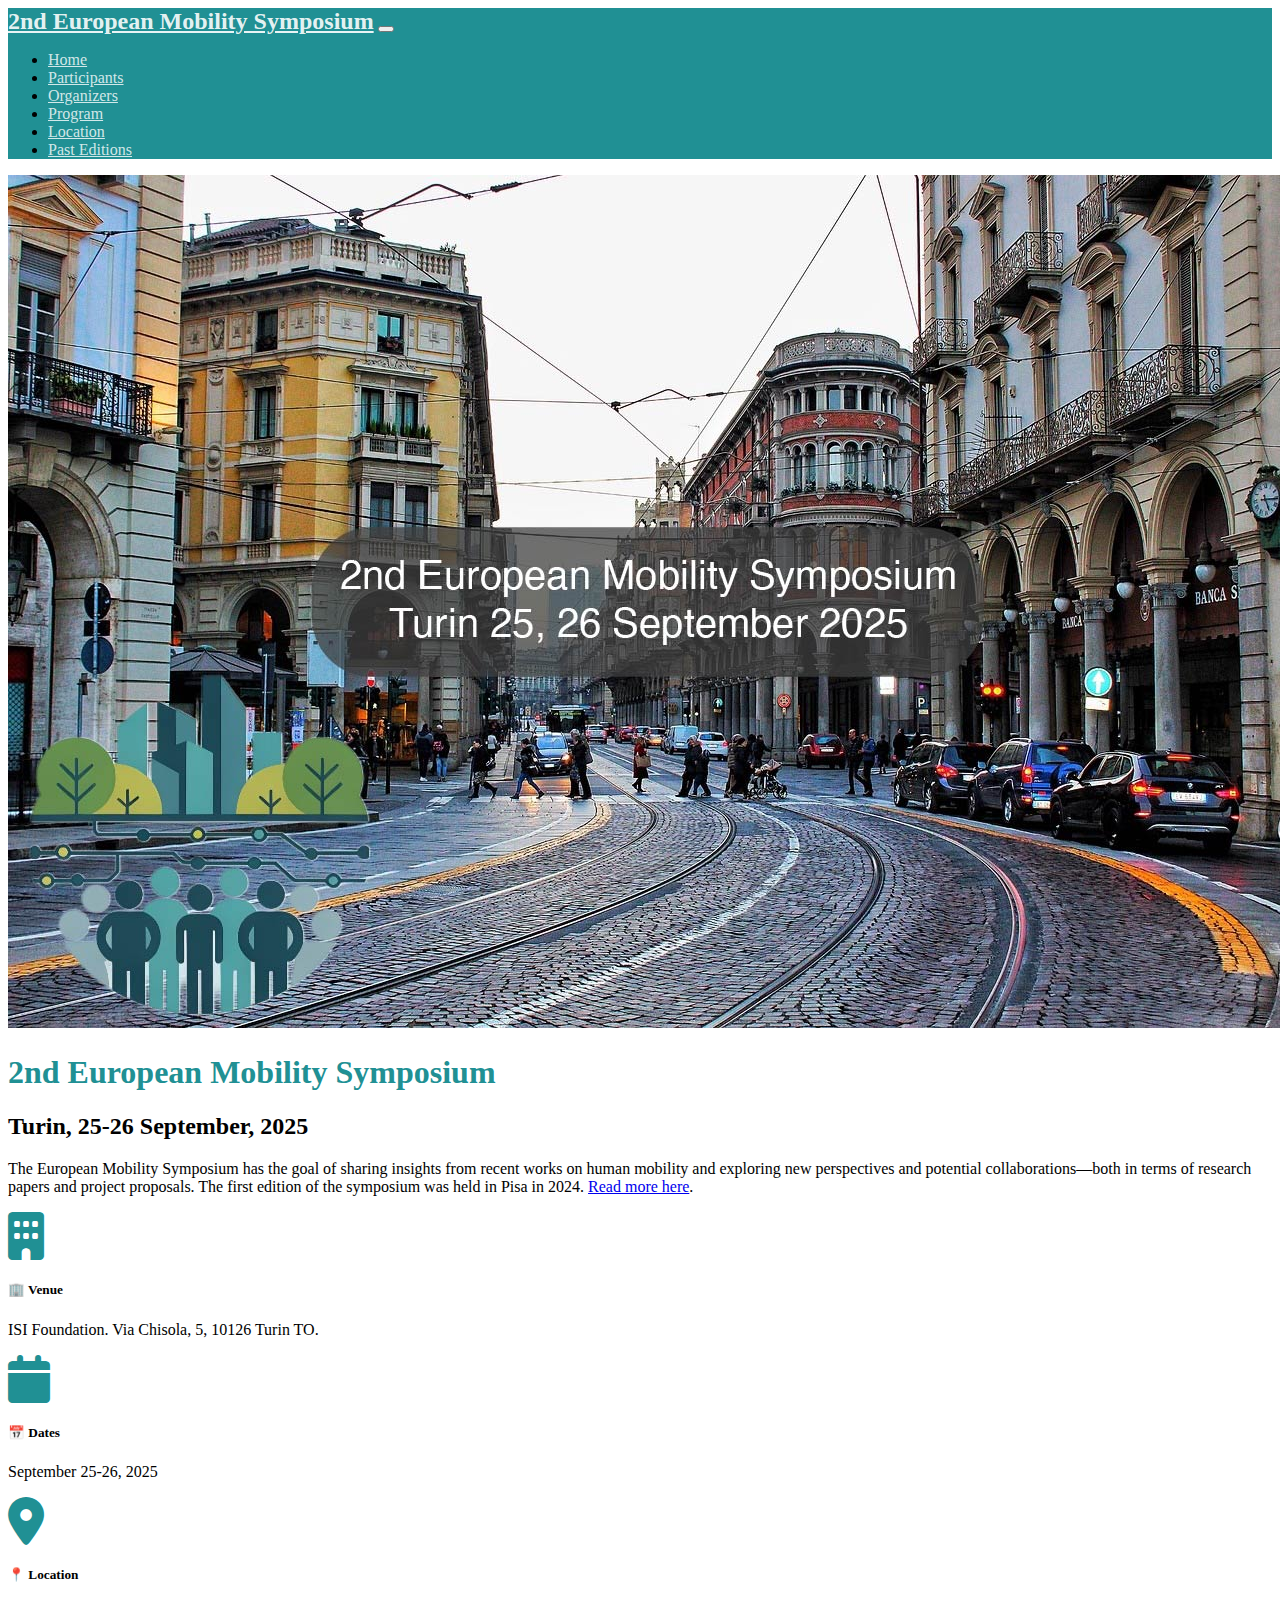
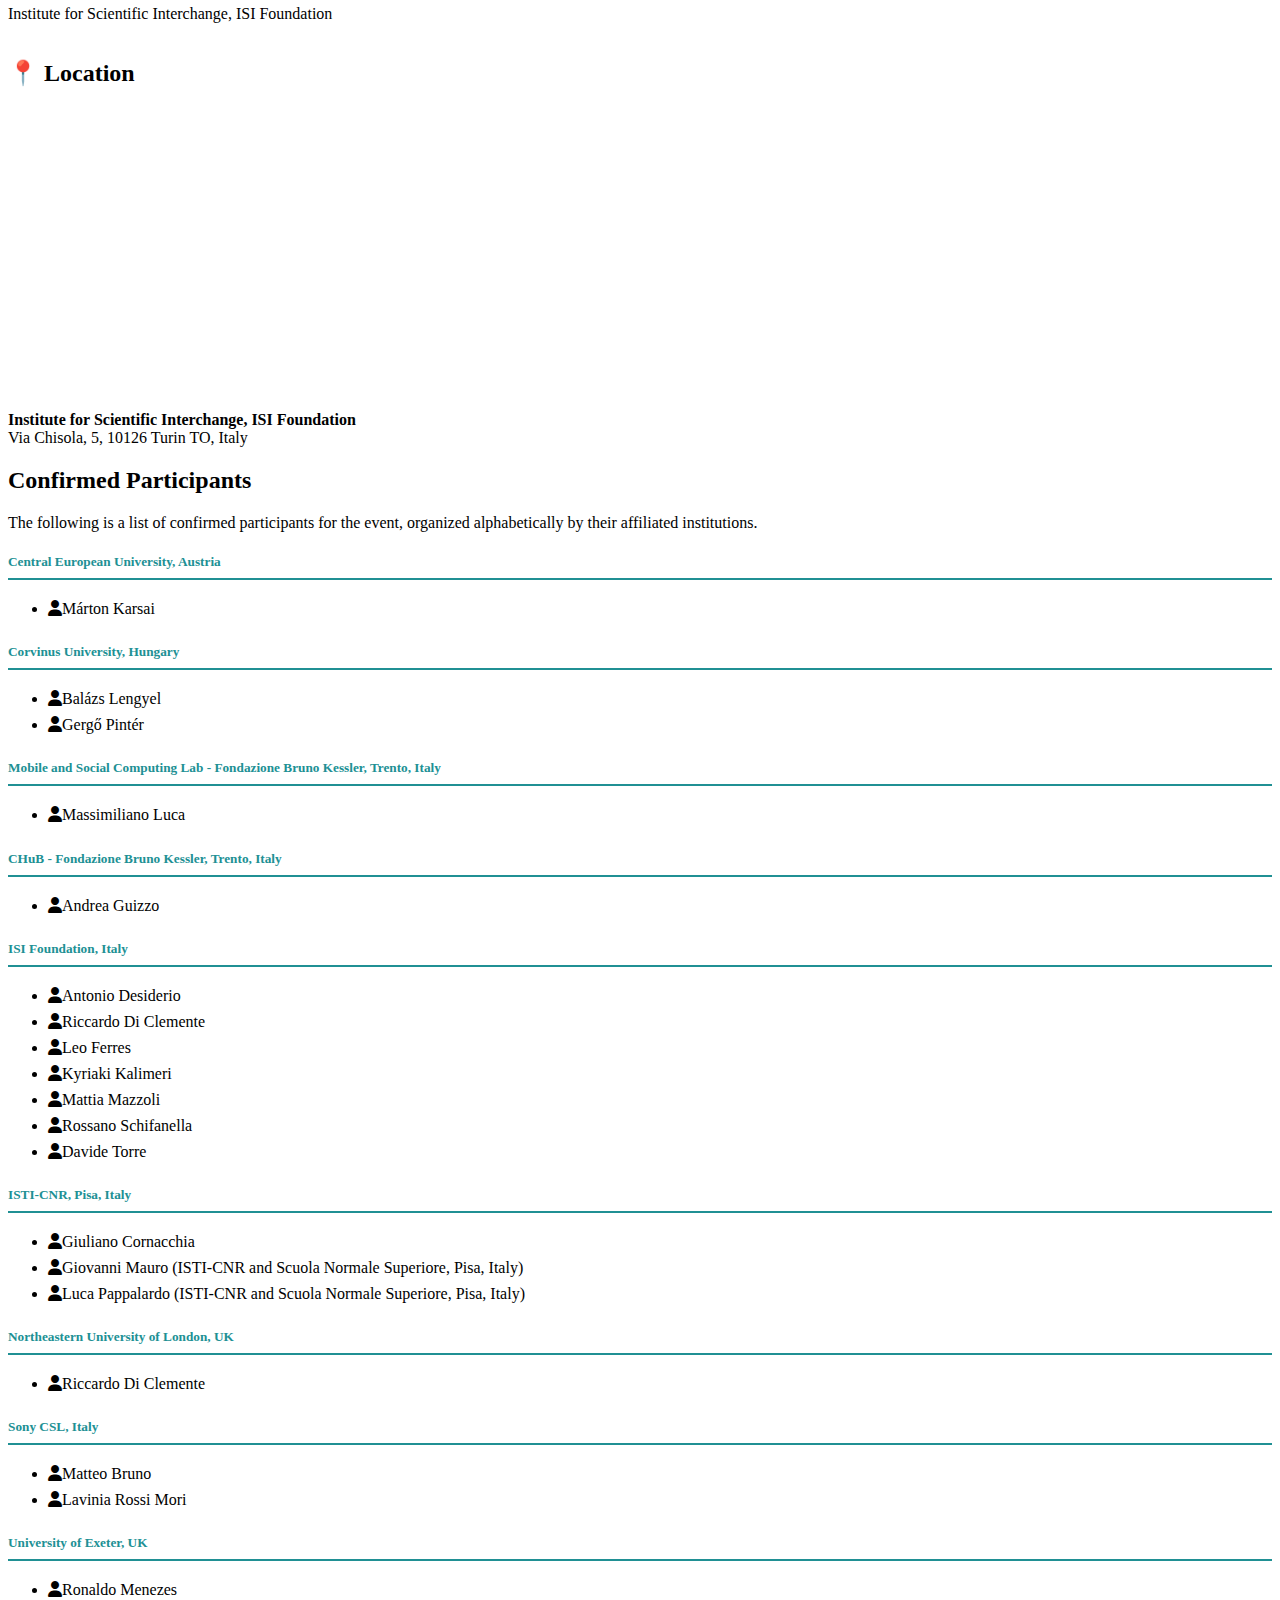
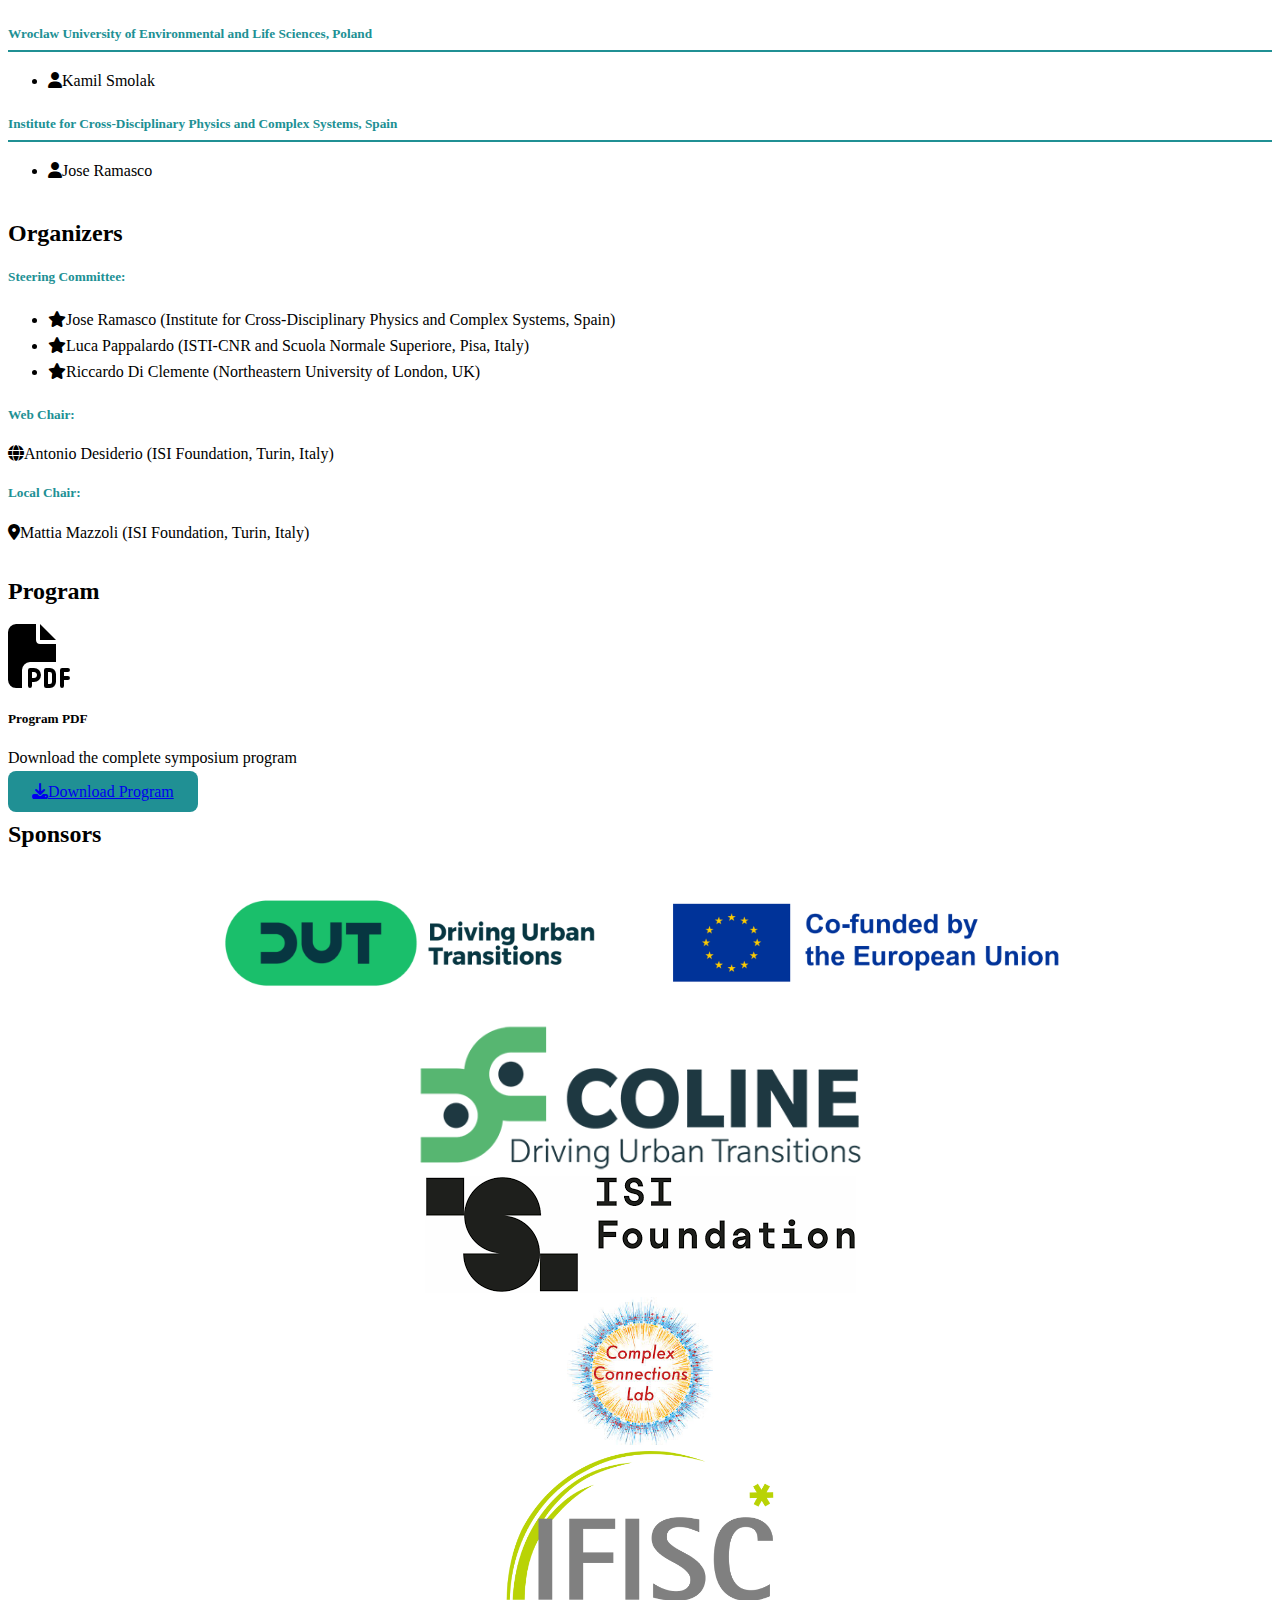
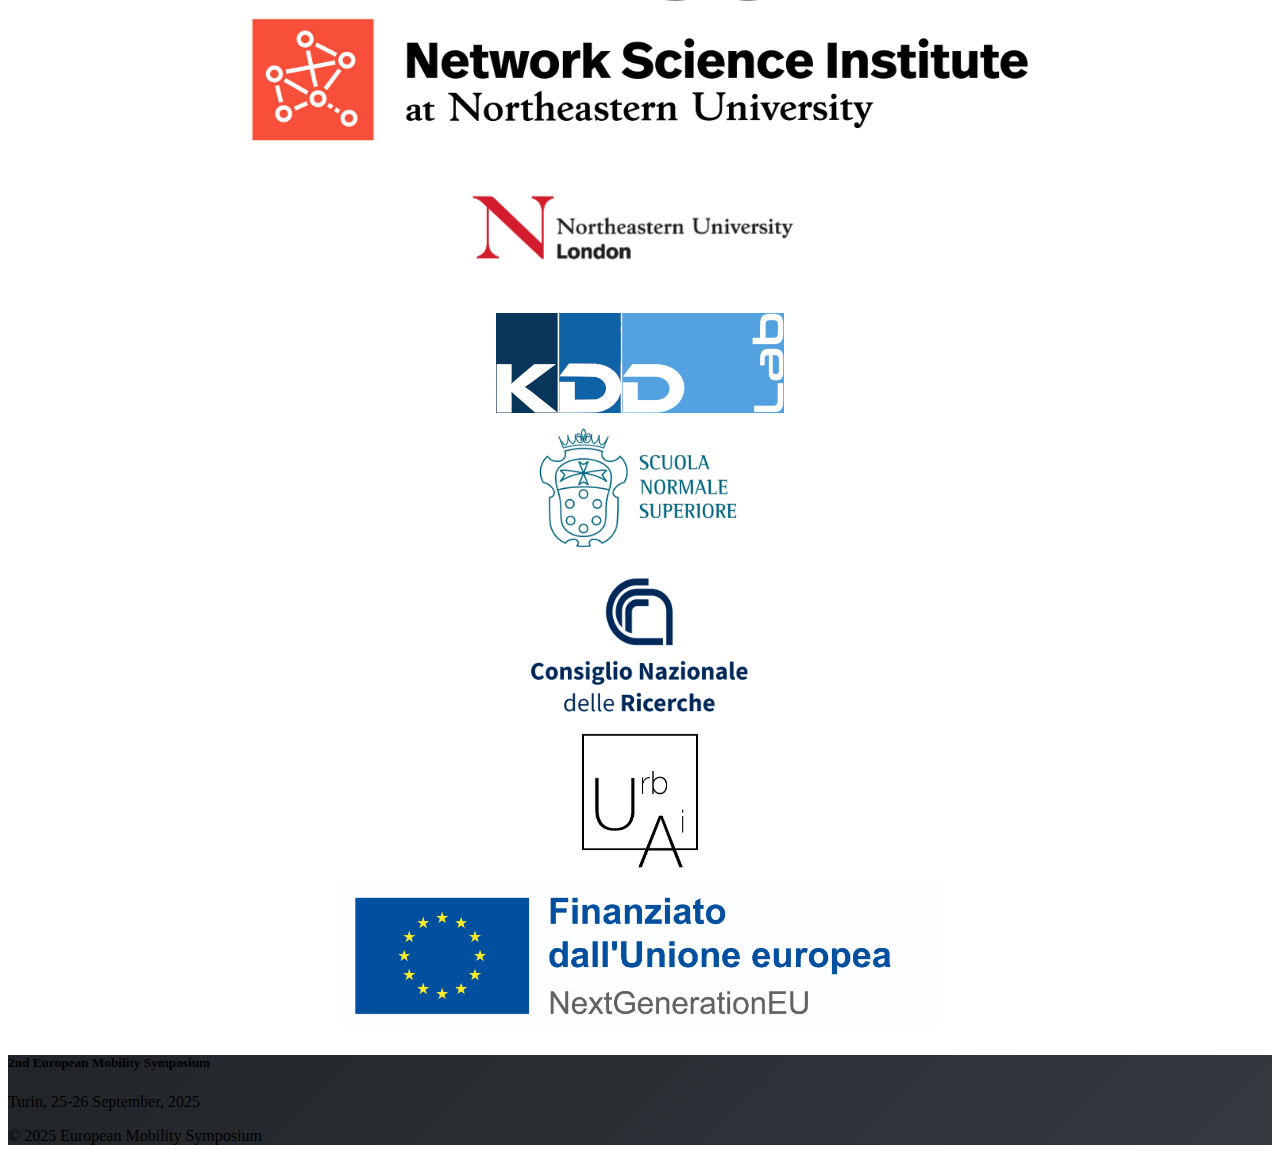
<file: index.html>
<!DOCTYPE html>
<html lang="en">
<head>
    <meta charset="UTF-8">
    <meta name="viewport" content="width=device-width, initial-scale=1.0">
    <title>European Mobility Symposium</title>
    <meta name="description" content="The European Mobility Symposium has the goal of sharing insights from recent works on human mobility and exploring new perspectives and potential collaborations—both in terms of research papers and project proposals.">

    <!-- Bootstrap CSS from CDN -->
    <link href="https://cdn.jsdelivr.net/npm/bootstrap@5.3.0/dist/css/bootstrap.min.css" rel="stylesheet" 
          integrity="sha384-9ndCyUaIbzAi2FUVXJi0CjmCapSmO7SnpJef0486qhLnuZ2cdeRhO02iuK6FUUVM" crossorigin="anonymous">

    <!-- Custom CSS -->
    <link href="assets/css/style.css" rel="stylesheet">

    <!-- Font Awesome for icons -->
    <link rel="stylesheet" href="https://cdnjs.cloudflare.com/ajax/libs/font-awesome/6.4.0/css/all.min.css">
</head>
<body>
    <!-- Navigation -->
    <nav class="navbar navbar-expand-lg navbar-dark bg-primary sticky-top">
        <div class="container">
            <a class="navbar-brand fw-bold" href="#welcome">2nd European Mobility Symposium</a>
            <button class="navbar-toggler" type="button" data-bs-toggle="collapse" data-bs-target="#navbarNav">
                <span class="navbar-toggler-icon"></span>
            </button>
            <div class="collapse navbar-collapse" id="navbarNav">
                <ul class="navbar-nav ms-auto">
                    <li class="nav-item">
                        <a class="nav-link" href="#welcome">Home</a>
                    </li>
                    <li class="nav-item">
                        <a class="nav-link" href="#participants">Participants</a>
                    </li>
                    <li class="nav-item">
                        <a class="nav-link" href="#organizers">Organizers</a>
                    </li>
                    <li class="nav-item">
                        <a class="nav-link" href="#program">Program</a>
                    </li>
                    <li class="nav-item">
                        <a class="nav-link" href="#location">Location</a>
                    </li>
                    <li class="nav-item">
                        <a class="nav-link" 
                        href="https://europeanmobilitysociety.github.io/symposium/past_edition/index.html"
                        target="_blank" 
                        rel="noopener">
                        Past Editions
                        </a>
                    </li>
                </ul>
            </div>
        </div>
    </nav>
    <header class="mb-5">
        <img src="assets/images/torino.jpg" class="img-fluid w-100" alt="Conference banner">
    </header>
    <!-- Hero Section -->
    <section id="welcome" class="bg-light py-5">
        <div class="container">
            <div class="row">
                <div class="col-lg-8 mx-auto text-center">
                    <h1 class="display-4 fw-bold text-primary mb-3">2nd European Mobility Symposium</h1>
                    <h2 class="h4 text-secondary mb-4">Turin, 25-26 September, 2025</h2>
                    <p class="lead">The European Mobility Symposium has the goal of sharing insights from recent works on human mobility and exploring new perspectives and potential collaborations—both in terms of research papers and project proposals. The first edition of the symposium was held in Pisa in 2024. <a href="https://europeanmobilitysociety.github.io/symposium/past_edition/index.html" target="_blank">Read more here</a>.</p>
                </div>
            </div>
        </div>
    </section>

    <!-- Event Details -->
    <section class="py-5">
        <div class="container">
            <div class="row g-4">
                <div class="col-md-4">
                    <div class="card h-100 border-0 shadow-sm">
                        <div class="card-body text-center">
                            <i class="fas fa-building fa-3x text-primary mb-3"></i>
                            <h5 class="fw-bold">🏢 Venue</h5>
                            <p class="card-text">ISI Foundation. Via Chisola, 5, 10126 Turin TO.</p>
                        </div>
                    </div>
                </div>
                <div class="col-md-4">
                    <div class="card h-100 border-0 shadow-sm">
                        <div class="card-body text-center">
                            <i class="fas fa-calendar fa-3x text-primary mb-3"></i>
                            <h5 class="fw-bold">📅 Dates</h5>
                            <p class="card-text">September 25-26, 2025</p>
                        </div>
                    </div>
                </div>
                <div class="col-md-4">
                    <div class="card h-100 border-0 shadow-sm">
                        <div class="card-body text-center">
                            <i class="fas fa-map-marker-alt fa-3x text-primary mb-3"></i>
                            <h5 class="fw-bold">📍 Location</h5>
                            <p class="card-text">Institute for Scientific Interchange, ISI Foundation</p>
                        </div>
                    </div>
                </div>
            </div>
        </div>
    </section>

    <!-- Location Map -->
    <section id="location" class="py-5 bg-light">
        <div class="container">
            <div class="row">
                <div class="col-lg-8 mx-auto">
                    <h2 class="text-center mb-4">📍 Location</h2>
                    <div class="card">
                        <div class="card-body">
                            <div class="embed-responsive embed-responsive-16by9">
                                <iframe 
                                    src="https://www.google.com/maps/embed?pb=!1m18!1m12!1m3!1d5592.000896215472!2d7.6662397!3d45.0407905!2m3!1f0!2f0!3f0!3m2!1i1024!2i768!4f13.1!3m3!1m2!1s0x478812b5679d1425%3A0x14b56e0f778dac51!2sVia%20Chisola%2C%205%2C%2010126%20Torino%20TO!5e0!3m2!1sit!2sit!4vXXXXXXXXXX"
                                    width="100%" 
                                    height="300" 
                                    style="border:0;" 
                                    allowfullscreen="" 
                                    loading="lazy">
                                </iframe>
                            </div>
                            <div class="mt-3">
                                <strong>Institute for Scientific Interchange, ISI Foundation</strong><br>
                                Via Chisola, 5, 10126 Turin TO, Italy
                            </div>
                        </div>
                    </div>
                </div>
            </div>
        </div>
    </section>

    <!-- Confirmed Participants -->
    <section id="participants" class="py-5">
        <div class="container">
            <h2 class="text-center mb-5">Confirmed Participants</h2>
            <p class="text-center text-muted mb-4">
                The following is a list of confirmed participants for the event, organized alphabetically by their affiliated institutions.
            </p>
            <div class="row">
                
                <div class="col-lg-6 mb-4">
                    <div class="card h-100">
                        <div class="card-body">
                            <h5 class="card-title text-primary fw-bold">Central European University, Austria</h5>
                            <ul class="list-unstyled">
                                
                                <li class="mb-1">
                                    <i class="fas fa-user text-secondary me-2"></i>Márton Karsai
                                </li>
                                
                            </ul>
                        </div>
                    </div>
                </div>
                
                <div class="col-lg-6 mb-4">
                    <div class="card h-100">
                        <div class="card-body">
                            <h5 class="card-title text-primary fw-bold">Corvinus University, Hungary</h5>
                            <ul class="list-unstyled">
                                
                                <li class="mb-1">
                                    <i class="fas fa-user text-secondary me-2"></i>Balázs Lengyel
                                </li>
                                
                                <li class="mb-1">
                                    <i class="fas fa-user text-secondary me-2"></i>Gergő Pintér
                                </li>
                                
                            </ul>
                        </div>
                    </div>
                </div>
                
                <div class="col-lg-6 mb-4">
                    <div class="card h-100">
                        <div class="card-body">
                            <h5 class="card-title text-primary fw-bold">Mobile and Social Computing Lab - Fondazione Bruno Kessler, Trento, Italy</h5>
                            <ul class="list-unstyled">
                                
                                <li class="mb-1">
                                    <i class="fas fa-user text-secondary me-2"></i>Massimiliano Luca
                                </li>
                                
                            </ul>
                        </div>
                    </div>
                </div>
                
                <div class="col-lg-6 mb-4">
                    <div class="card h-100">
                        <div class="card-body">
                            <h5 class="card-title text-primary fw-bold">CHuB - Fondazione Bruno Kessler, Trento, Italy</h5>
                            <ul class="list-unstyled">
                                
                                <li class="mb-1">
                                    <i class="fas fa-user text-secondary me-2"></i>Andrea Guizzo
                                </li>
                                
                            </ul>
                        </div>
                    </div>
                </div>
                
                <div class="col-lg-6 mb-4">
                    <div class="card h-100">
                        <div class="card-body">
                            <h5 class="card-title text-primary fw-bold">ISI Foundation, Italy</h5>
                            <ul class="list-unstyled">
                                
                                <li class="mb-1">
                                    <i class="fas fa-user text-secondary me-2"></i>Antonio Desiderio
                                </li>
                                
                                <li class="mb-1">
                                    <i class="fas fa-user text-secondary me-2"></i>Riccardo Di Clemente
                                </li>
                                
                                <li class="mb-1">
                                    <i class="fas fa-user text-secondary me-2"></i>Leo Ferres
                                </li>
                                
                                <li class="mb-1">
                                    <i class="fas fa-user text-secondary me-2"></i>Kyriaki Kalimeri
                                </li>
                                
                                <li class="mb-1">
                                    <i class="fas fa-user text-secondary me-2"></i>Mattia Mazzoli
                                </li>
                                
                                <li class="mb-1">
                                    <i class="fas fa-user text-secondary me-2"></i>Rossano Schifanella
                                </li>
                                
                                <li class="mb-1">
                                    <i class="fas fa-user text-secondary me-2"></i>Davide Torre
                                </li>
                                
                            </ul>
                        </div>
                    </div>
                </div>
                
                <div class="col-lg-6 mb-4">
                    <div class="card h-100">
                        <div class="card-body">
                            <h5 class="card-title text-primary fw-bold">ISTI-CNR, Pisa, Italy</h5>
                            <ul class="list-unstyled">
                                
                                <li class="mb-1">
                                    <i class="fas fa-user text-secondary me-2"></i>Giuliano Cornacchia
                                </li>
                                
                                <li class="mb-1">
                                    <i class="fas fa-user text-secondary me-2"></i>Giovanni Mauro (ISTI-CNR and Scuola Normale Superiore, Pisa, Italy)
                                </li>
                                
                                <li class="mb-1">
                                    <i class="fas fa-user text-secondary me-2"></i>Luca Pappalardo (ISTI-CNR and Scuola Normale Superiore, Pisa, Italy)
                                </li>
                                
                            </ul>
                        </div>
                    </div>
                </div>
                
                <div class="col-lg-6 mb-4">
                    <div class="card h-100">
                        <div class="card-body">
                            <h5 class="card-title text-primary fw-bold">Northeastern University of London, UK</h5>
                            <ul class="list-unstyled">
                                
                                <li class="mb-1">
                                    <i class="fas fa-user text-secondary me-2"></i>Riccardo Di Clemente
                                </li>
                                
                            </ul>
                        </div>
                    </div>
                </div>
                
                <div class="col-lg-6 mb-4">
                    <div class="card h-100">
                        <div class="card-body">
                            <h5 class="card-title text-primary fw-bold">Sony CSL, Italy</h5>
                            <ul class="list-unstyled">
                                
                                <li class="mb-1">
                                    <i class="fas fa-user text-secondary me-2"></i>Matteo Bruno
                                </li>
                                
                                <li class="mb-1">
                                    <i class="fas fa-user text-secondary me-2"></i>Lavinia Rossi Mori
                                </li>
                                
                            </ul>
                        </div>
                    </div>
                </div>
                
                <div class="col-lg-6 mb-4">
                    <div class="card h-100">
                        <div class="card-body">
                            <h5 class="card-title text-primary fw-bold">University of Exeter, UK</h5>
                            <ul class="list-unstyled">
                                
                                <li class="mb-1">
                                    <i class="fas fa-user text-secondary me-2"></i>Ronaldo Menezes
                                </li>
                                
                            </ul>
                        </div>
                    </div>
                </div>
                
                <div class="col-lg-6 mb-4">
                    <div class="card h-100">
                        <div class="card-body">
                            <h5 class="card-title text-primary fw-bold">Wroclaw University of Environmental and Life Sciences, Poland</h5>
                            <ul class="list-unstyled">
                                
                                <li class="mb-1">
                                    <i class="fas fa-user text-secondary me-2"></i>Kamil Smolak
                                </li>
                                
                            </ul>
                        </div>
                    </div>
                </div>
                
                <div class="col-lg-6 mb-4">
                    <div class="card h-100">
                        <div class="card-body">
                            <h5 class="card-title text-primary fw-bold">Institute for Cross-Disciplinary Physics and Complex Systems, Spain</h5>
                            <ul class="list-unstyled">
                                
                                <li class="mb-1">
                                    <i class="fas fa-user text-secondary me-2"></i>Jose Ramasco
                                </li>
                                
                            </ul>
                        </div>
                    </div>
                </div>
                
            </div>
        </div>
    </section>

    <!-- Organizers -->
    <section id="organizers" class="py-5 bg-light">
        <div class="container">
            <h2 class="text-center mb-5">Organizers</h2>
            <div class="row">
                <div class="col-lg-8 mx-auto">
                    <div class="card">
                        <div class="card-body">
                            <div class="mb-4">
                                <h5 class="fw-bold text-primary">Steering Committee:</h5>
                                <ul class="list-unstyled">
                                    
                                    <li class="mb-2">
                                        <i class="fas fa-star text-warning me-2"></i>Jose Ramasco (Institute for Cross-Disciplinary Physics and Complex Systems, Spain)
                                    </li>
                                    
                                    <li class="mb-2">
                                        <i class="fas fa-star text-warning me-2"></i>Luca Pappalardo (ISTI-CNR and Scuola Normale Superiore, Pisa, Italy)
                                    </li>
                                    
                                    <li class="mb-2">
                                        <i class="fas fa-star text-warning me-2"></i>Riccardo Di Clemente (Northeastern University of London, UK)
                                    </li>
                                    
                                </ul>
                            </div>

                            <div class="mb-4">
                                <h5 class="fw-bold text-primary">Web Chair:</h5>
                                <p class="mb-0">
                                    <i class="fas fa-globe text-info me-2"></i>Antonio Desiderio (ISI Foundation, Turin, Italy)
                                </p>
                            </div>

                            <div>
                                <h5 class="fw-bold text-primary">Local Chair:</h5>
                                <p class="mb-0">
                                    <i class="fas fa-map-marker-alt text-success me-2"></i>Mattia Mazzoli (ISI Foundation, Turin, Italy)
                                </p>
                            </div>
                        </div>
                    </div>
                </div>
            </div>
        </div>
    </section>

    <!-- Program -->
    <section id="program" class="py-5">
        <div class="container">
            <div class="row">
                <div class="col-lg-6 mx-auto text-center">
                    <h2 class="mb-4">Program</h2>
                    <div class="card">
                        <div class="card-body">
                            <i class="fas fa-file-pdf fa-4x text-danger mb-3"></i>
                            <h5>Program PDF</h5>
                            <p class="text-muted">Download the complete symposium program</p>
                            <a href="assets/program1.pdf" class="btn btn-primary btn-lg" target="_blank">
                                <i class="fas fa-download me-2"></i>Download Program
                            </a>
                        </div>
                    </div>
                </div>
            </div>
        </div>
    </section>

    <section id="sponsors" class="py-5 bg-light">
        <div class="container">
            <h2 class="text-center mb-4">Sponsors</h2>
            <div class="row row-cols-2 row-cols-md-4 g-4">
            
            <div class="col text-center">
                <a href="https://dutpartnership.eu" target="_blank" rel="noopener">
                <img src="assets/images/sponsors/dut.png" class="img-fluid sponsor-logo"
                    alt="DUT logo">
                </a>
            </div>
            
            <div class="col text-center">
                <a href="https://www.dut-coline.org" target="_blank" rel="noopener">
                <img src="assets/images/sponsors/coline.png" class="img-fluid sponsor-logo"
                    alt="COLINE logo">
                </a>
            </div>
            
            <div class="col text-center">
                <a href="https://www.isi.it" target="_blank" rel="noopener">
                <img src="assets/images/sponsors/isi.png" class="img-fluid sponsor-logo"
                    alt="ISI logo">
                </a>
            </div>
            
            <div class="col text-center">
                <a href="https://riccardodiclemente.com/complex_connections_lab.html" target="_blank" rel="noopener">
                <img src="assets/images/sponsors/ccl.jpeg" class="img-fluid sponsor-logo"
                    alt="CCL logo">
                </a>
            </div>
            
            <div class="col text-center">
                <a href="https://ifisc.uib-csic.es/en/" target="_blank" rel="noopener">
                <img src="assets/images/sponsors/ifisc.png" class="img-fluid sponsor-logo"
                    alt="IFISC logo">
                </a>
            </div>
            
            <div class="col text-center">
                <a href="https://www.networkscienceinstitute.org" target="_blank" rel="noopener">
                <img src="assets/images/sponsors/netsi.png" class="img-fluid sponsor-logo"
                    alt="NETSI logo">
                </a>
            </div>
            
            <div class="col text-center">
                <a href="https://www.nulondon.ac.uk/research/network-science/" target="_blank" rel="noopener">
                <img src="assets/images/sponsors/nul.png" class="img-fluid sponsor-logo"
                    alt="NUL logo">
                </a>
            </div>
            
            <div class="col text-center">
                <a href="https://kdd.isti.cnr.it" target="_blank" rel="noopener">
                <img src="assets/images/sponsors/kdd.jpg" class="img-fluid sponsor-logo"
                    alt="KDD logo">
                </a>
            </div>
            
            <div class="col text-center">
                <a href="https://www.sns.it/" target="_blank" rel="noopener">
                <img src="assets/images/sponsors/sns.png" class="img-fluid sponsor-logo"
                    alt="SNS logo">
                </a>
            </div>
            
            <div class="col text-center">
                <a href="https://www.isti.cnr.it/it/" target="_blank" rel="noopener">
                <img src="assets/images/sponsors/cnr.png" class="img-fluid sponsor-logo"
                    alt="CNR logo">
                </a>
            </div>
            
            <div class="col text-center">
                <a href="https://www.isti.cnr.it/en/research/project-detail/14561/URBAI_Urban_Artificial_Intelligence" target="_blank" rel="noopener">
                <img src="assets/images/sponsors/urbai.png" class="img-fluid sponsor-logo"
                    alt="Urbai logo">
                </a>
            </div>
            
            <div class="col text-center">
                <a href="https://www.isti.cnr.it/en/research/project-detail/14561/URBAI_Urban_Artificial_Intelligence" target="_blank" rel="noopener">
                <img src="assets/images/sponsors/it_eu.jpg" class="img-fluid sponsor-logo"
                    alt="UrbaiIt logo">
                </a>
            </div>
            
            
            </div>
        </div>
    </section>
    <!-- Sponsors -->

    <!-- Footer -->
    <footer class="bg-dark text-white py-4">
        <div class="container">
            <div class="row">
                <div class="col-md-6">
                    <h5>2nd European Mobility Symposium</h5>
                    <p class="text-light">Turin, 25-26 September, 2025</p>
                </div>
                <div class="col-md-6 text-md-end">
                    <p class="mb-0">&copy; 2025 European Mobility Symposium</p>
                </div>
            </div>
        </div>
    </footer>

    <!-- Bootstrap JS from CDN -->
    <script src="https://cdn.jsdelivr.net/npm/bootstrap@5.3.0/dist/js/bootstrap.bundle.min.js" 
            integrity="sha384-geWF76RCwLtnZ8qwWowPQNguL3RmwHVBC9FhGdlKrxdiJJigb/j/68SIy3Te4Bkz" crossorigin="anonymous"></script>

    <!-- Custom JS -->
    <script src="assets/js/main.js"></script>
</body>
</html>
</file>
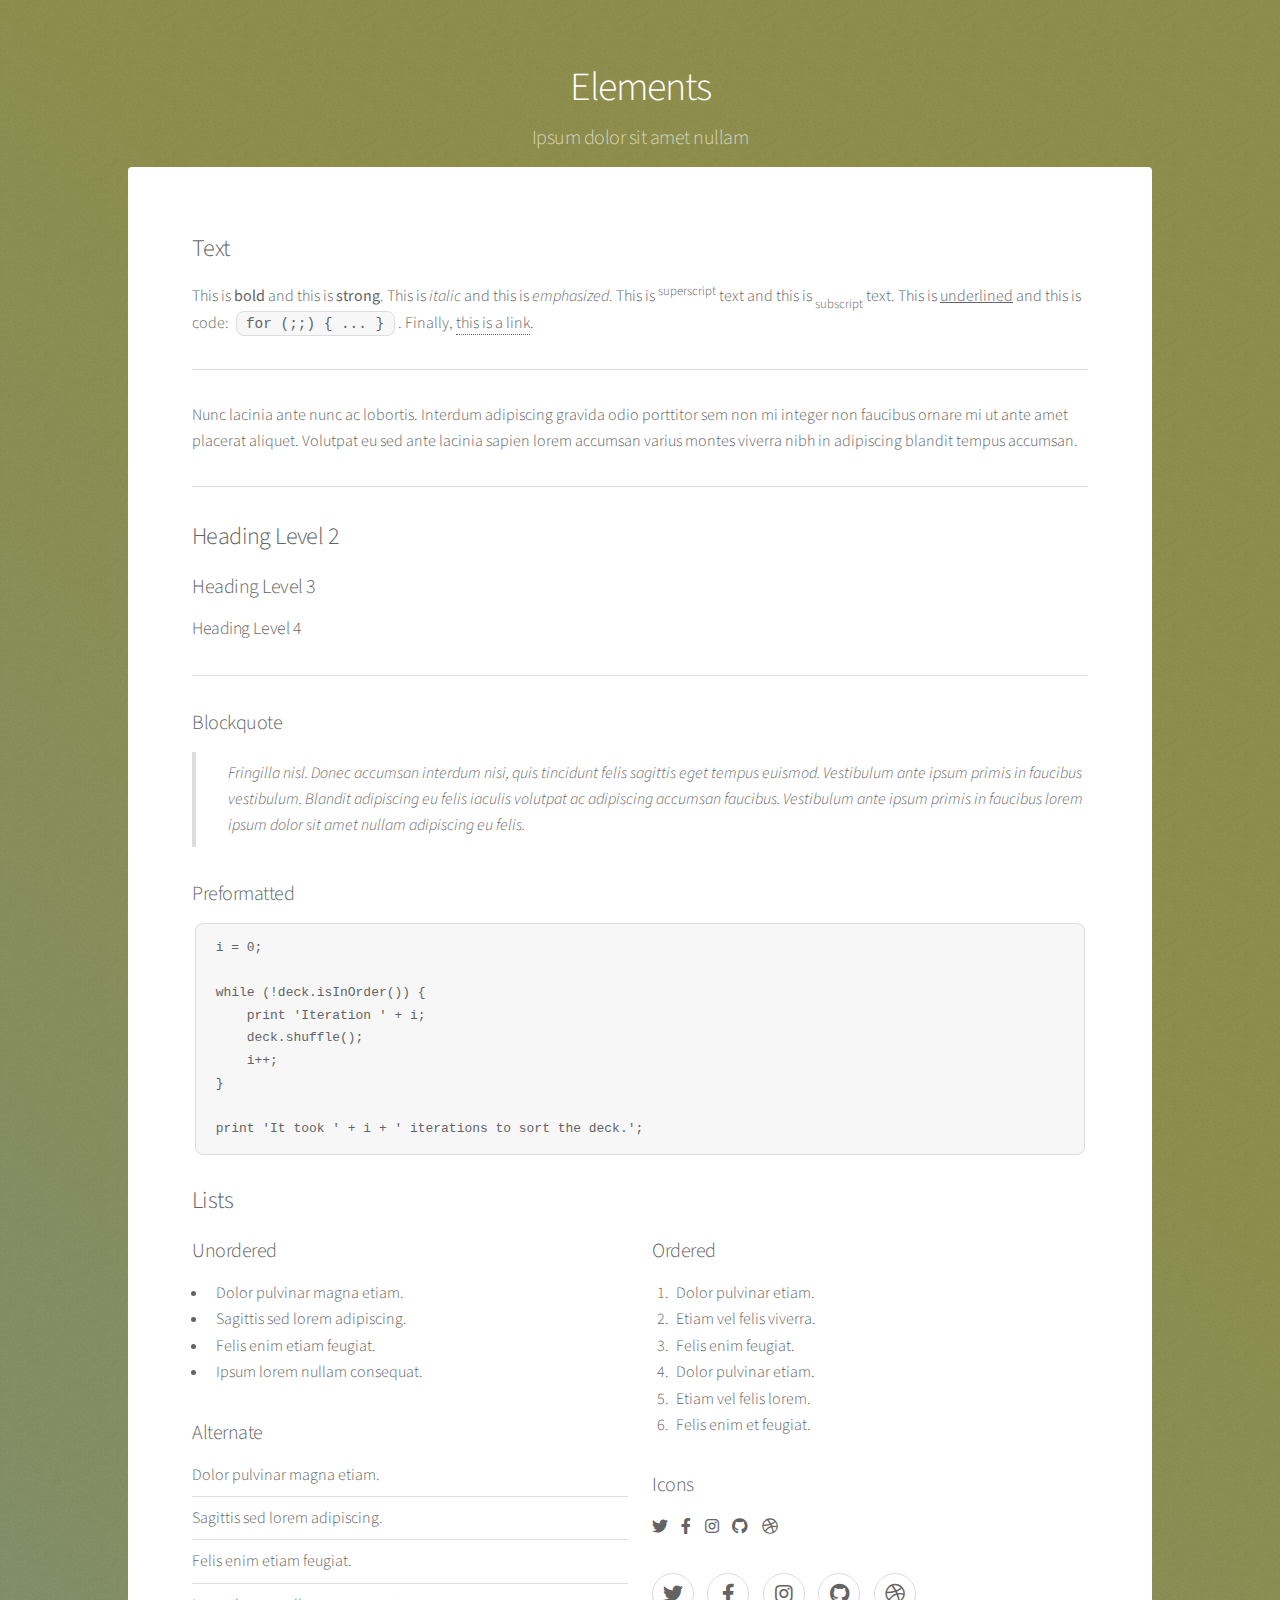
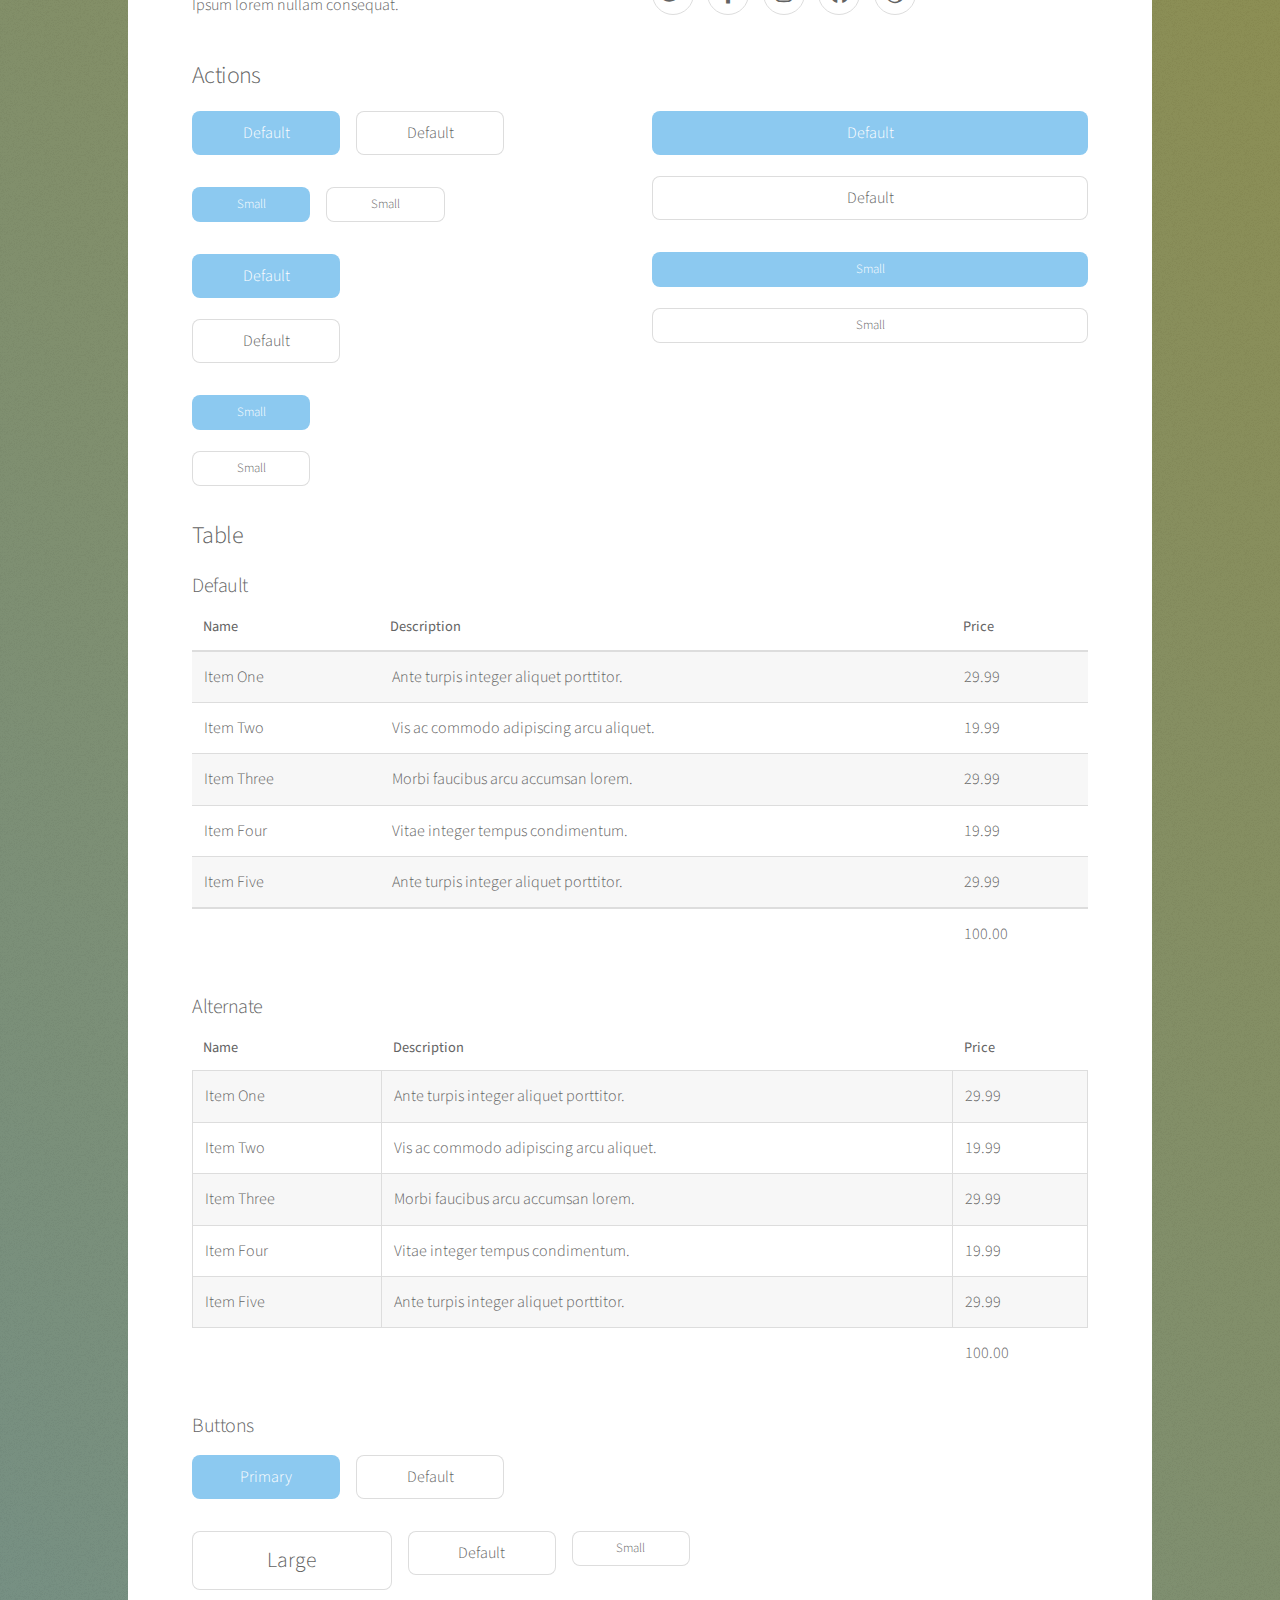
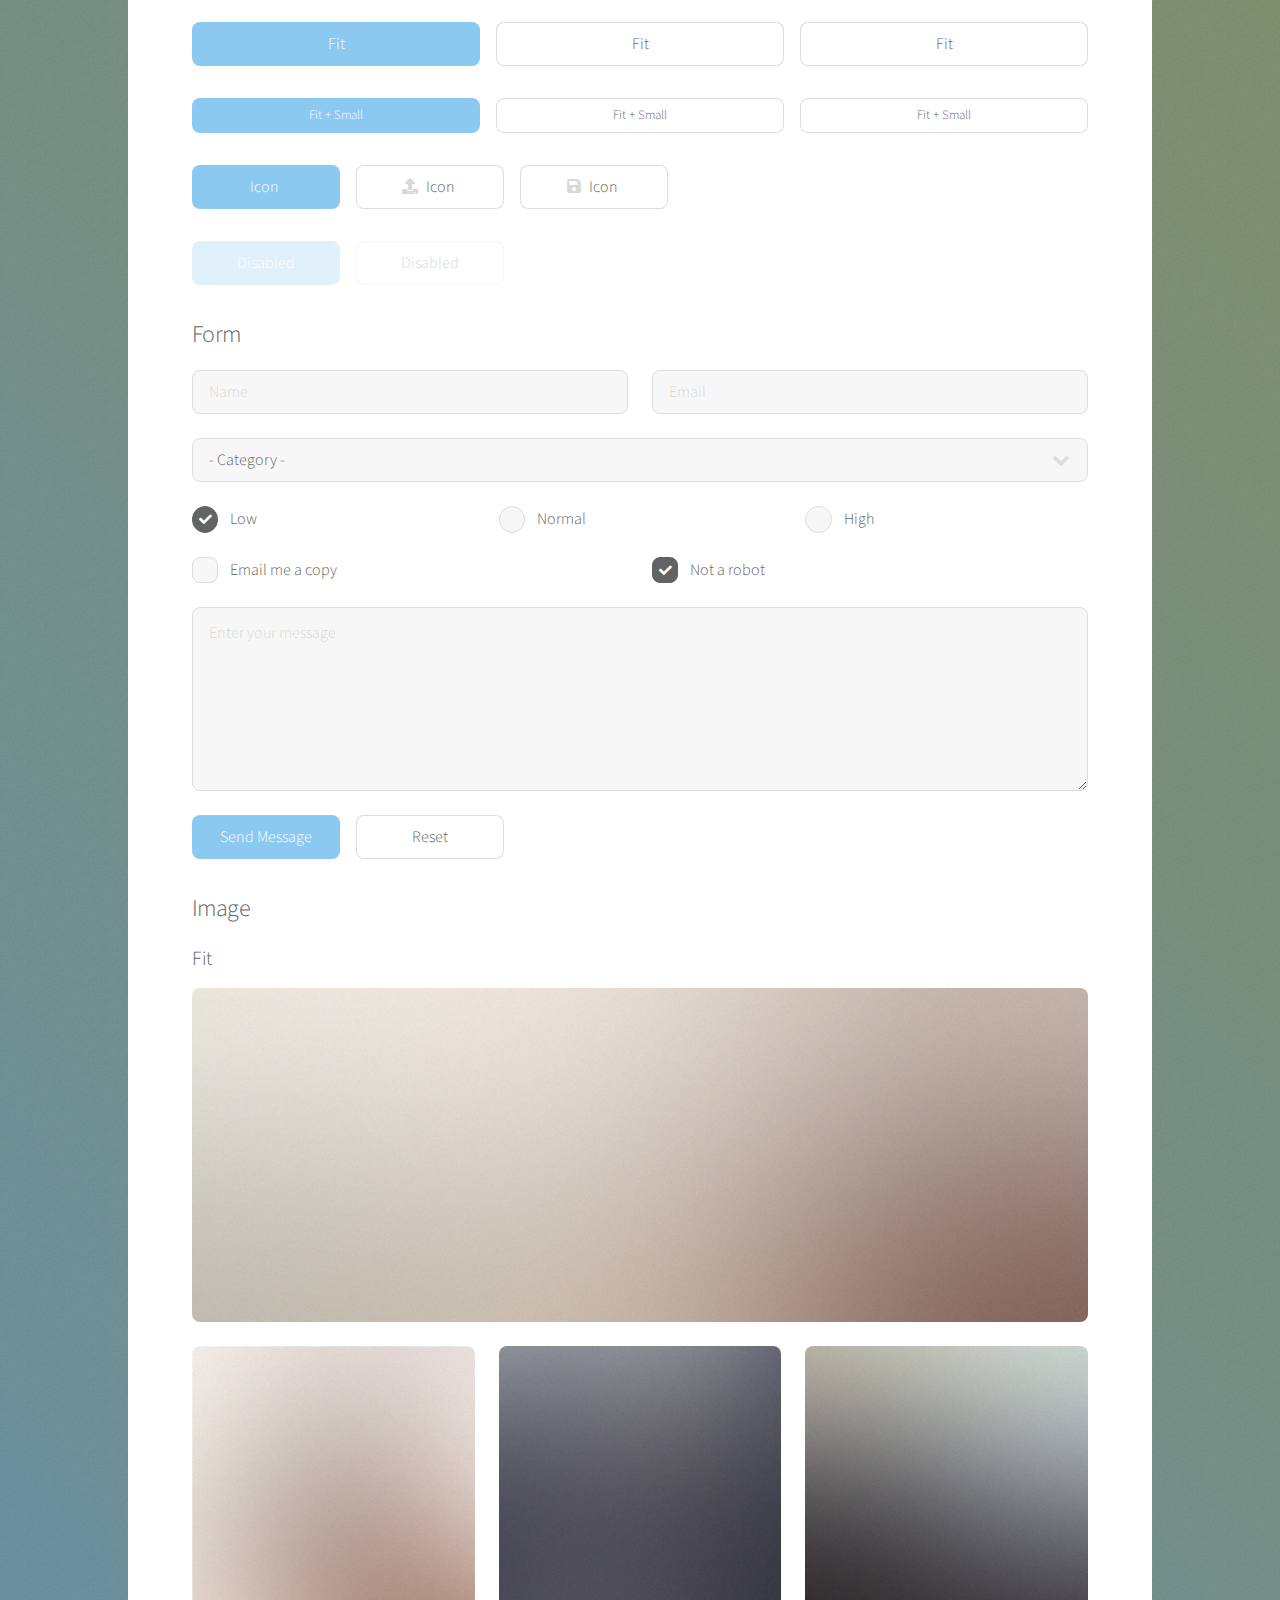
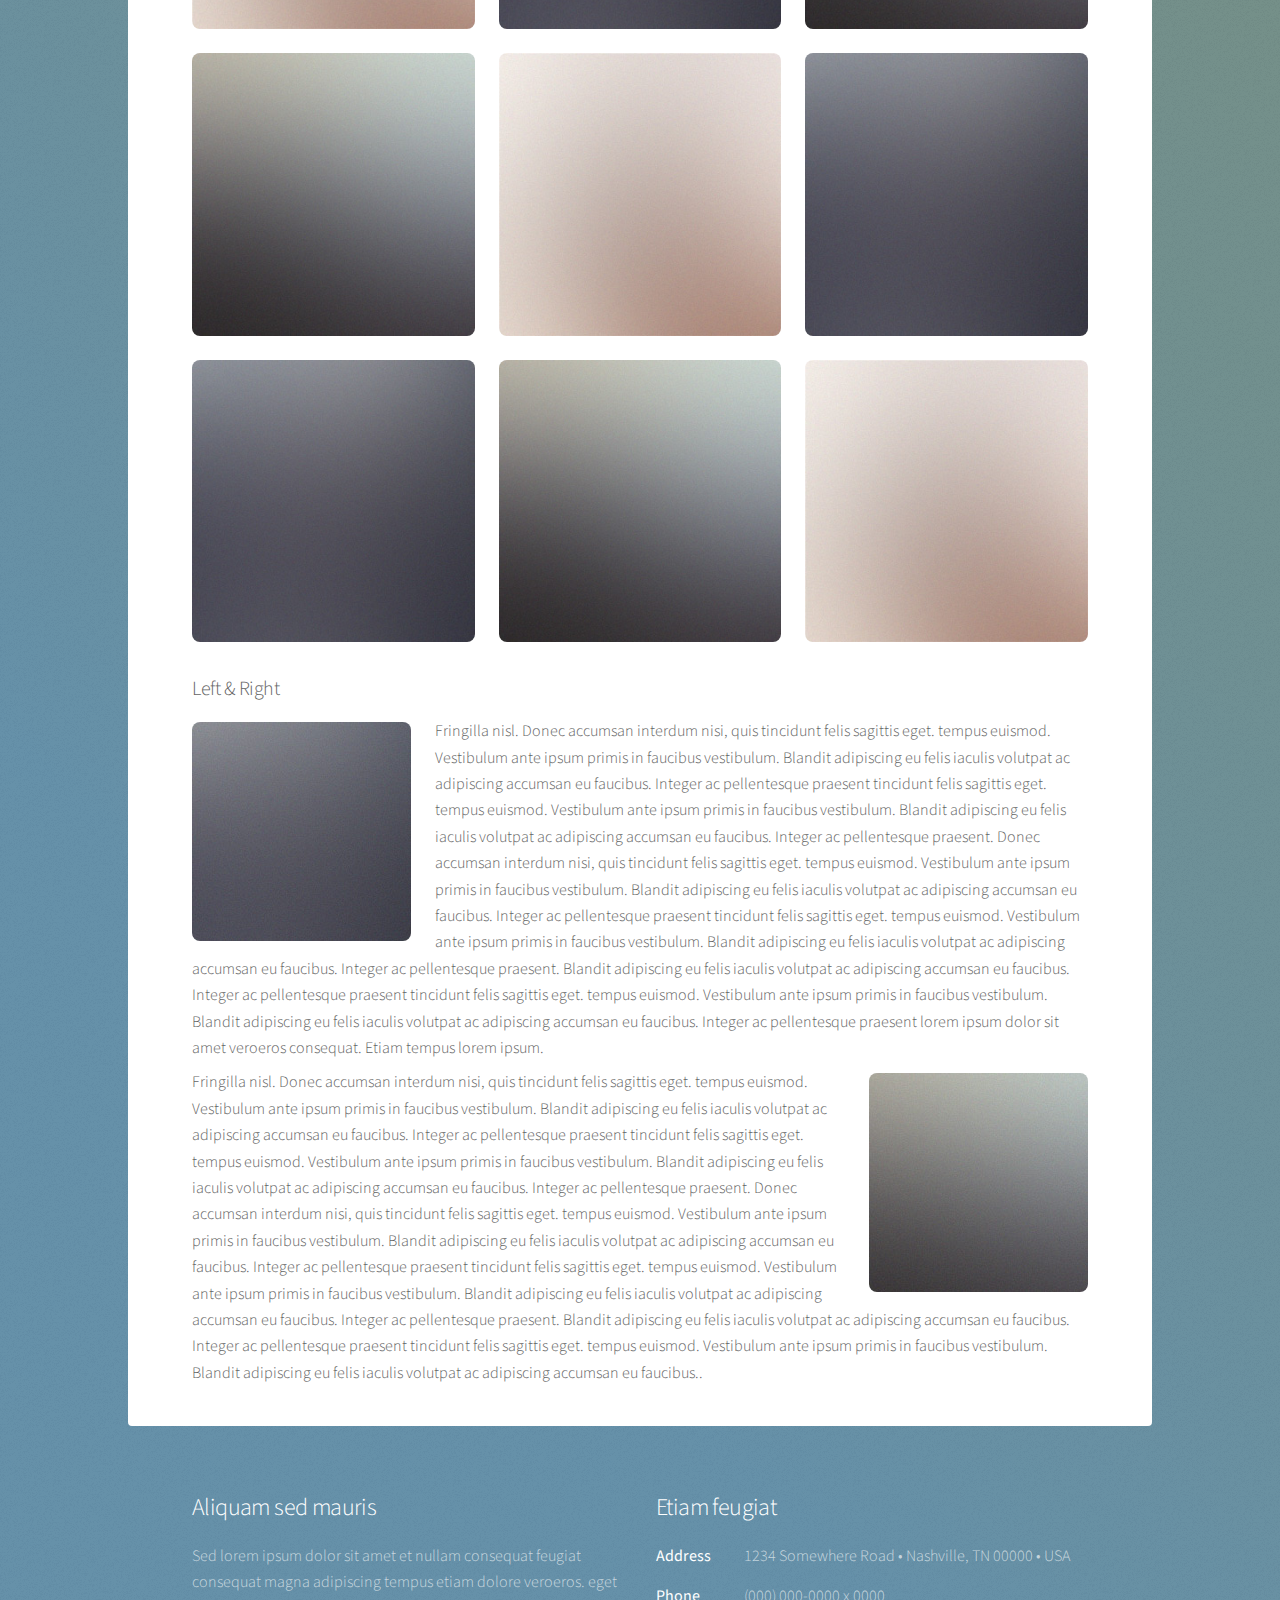
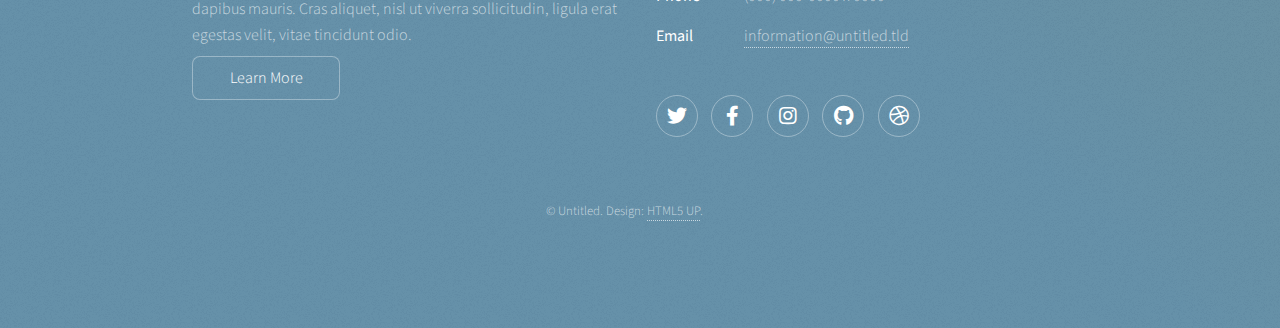
<file: elements.html>
<!DOCTYPE HTML>
<!--
	Stellar by HTML5 UP
	html5up.net | @ajlkn
	Free for personal and commercial use under the CCA 3.0 license (html5up.net/license)
-->
<html>
	<head>
		<title>Elements - Stellar by HTML5 UP</title>
		<meta charset="utf-8" />
		<meta name="viewport" content="width=device-width, initial-scale=1, user-scalable=no" />
		<link rel="stylesheet" href="assets/css/main.css" />
		<noscript><link rel="stylesheet" href="assets/css/noscript.css" /></noscript>
	</head>
	<body class="is-preload">

		<!-- Wrapper -->
			<div id="wrapper">

				<!-- Header -->
					<header id="header">
						<h1>Elements</h1>
						<p>Ipsum dolor sit amet nullam</p>
					</header>

				<!-- Main -->
					<div id="main">

						<!-- Content -->
							<section id="content" class="main">

								<!-- Text -->
									<section>
										<h2>Text</h2>
										<p>This is <b>bold</b> and this is <strong>strong</strong>. This is <i>italic</i> and this is <em>emphasized</em>.
										This is <sup>superscript</sup> text and this is <sub>subscript</sub> text.
										This is <u>underlined</u> and this is code: <code>for (;;) { ... }</code>. Finally, <a href="#">this is a link</a>.</p>
										<hr />
										<p>Nunc lacinia ante nunc ac lobortis. Interdum adipiscing gravida odio porttitor sem non mi integer non faucibus ornare mi ut ante amet placerat aliquet. Volutpat eu sed ante lacinia sapien lorem accumsan varius montes viverra nibh in adipiscing blandit tempus accumsan.</p>
										<hr />
										<h2>Heading Level 2</h2>
										<h3>Heading Level 3</h3>
										<h4>Heading Level 4</h4>
										<hr />
										<h3>Blockquote</h3>
										<blockquote>Fringilla nisl. Donec accumsan interdum nisi, quis tincidunt felis sagittis eget tempus euismod. Vestibulum ante ipsum primis in faucibus vestibulum. Blandit adipiscing eu felis iaculis volutpat ac adipiscing accumsan faucibus. Vestibulum ante ipsum primis in faucibus lorem ipsum dolor sit amet nullam adipiscing eu felis.</blockquote>
										<h3>Preformatted</h3>
										<pre><code>i = 0;

while (!deck.isInOrder()) {
    print 'Iteration ' + i;
    deck.shuffle();
    i++;
}

print 'It took ' + i + ' iterations to sort the deck.';</code></pre>
									</section>

								<!-- Lists -->
									<section>
										<h2>Lists</h2>
										<div class="row">
											<div class="col-6 col-12-medium">
												<h3>Unordered</h3>
												<ul>
													<li>Dolor pulvinar magna etiam.</li>
													<li>Sagittis sed lorem adipiscing.</li>
													<li>Felis enim etiam feugiat.</li>
													<li>Ipsum lorem nullam consequat.</li>
												</ul>
												<h3>Alternate</h3>
												<ul class="alt">
													<li>Dolor pulvinar magna etiam.</li>
													<li>Sagittis sed lorem adipiscing.</li>
													<li>Felis enim etiam feugiat.</li>
													<li>Ipsum lorem nullam consequat.</li>
												</ul>
											</div>
											<div class="col-6 col-12-medium">
												<h3>Ordered</h3>
												<ol>
													<li>Dolor pulvinar etiam.</li>
													<li>Etiam vel felis viverra.</li>
													<li>Felis enim feugiat.</li>
													<li>Dolor pulvinar etiam.</li>
													<li>Etiam vel felis lorem.</li>
													<li>Felis enim et feugiat.</li>
												</ol>
												<h3>Icons</h3>
												<ul class="icons">
													<li><a href="#" class="icon brands fa-twitter"><span class="label">Twitter</span></a></li>
													<li><a href="#" class="icon brands fa-facebook-f"><span class="label">Facebook</span></a></li>
													<li><a href="#" class="icon brands fa-instagram"><span class="label">Instagram</span></a></li>
													<li><a href="#" class="icon brands fa-github"><span class="label">GitHub</span></a></li>
													<li><a href="#" class="icon brands fa-dribbble"><span class="label">Dribbble</span></a></li>
												</ul>
												<ul class="icons">
													<li><a href="#" class="icon brands alt fa-twitter"><span class="label">Twitter</span></a></li>
													<li><a href="#" class="icon brands alt fa-facebook-f"><span class="label">Facebook</span></a></li>
													<li><a href="#" class="icon brands alt fa-instagram"><span class="label">Instagram</span></a></li>
													<li><a href="#" class="icon brands alt fa-github"><span class="label">GitHub</span></a></li>
													<li><a href="#" class="icon brands alt fa-dribbble"><span class="label">Dribbble</span></a></li>
												</ul>
											</div>
										</div>
										<h2>Actions</h2>
										<div class="row">
											<div class="col-6 col-12-medium">
												<ul class="actions">
													<li><a href="#" class="button primary">Default</a></li>
													<li><a href="#" class="button">Default</a></li>
												</ul>
												<ul class="actions small">
													<li><a href="#" class="button primary small">Small</a></li>
													<li><a href="#" class="button small">Small</a></li>
												</ul>
												<ul class="actions stacked">
													<li><a href="#" class="button primary">Default</a></li>
													<li><a href="#" class="button">Default</a></li>
												</ul>
												<ul class="actions stacked">
													<li><a href="#" class="button primary small">Small</a></li>
													<li><a href="#" class="button small">Small</a></li>
												</ul>
											</div>
											<div class="col-6 col-12-medium">
												<ul class="actions stacked">
													<li><a href="#" class="button primary fit">Default</a></li>
													<li><a href="#" class="button fit">Default</a></li>
												</ul>
												<ul class="actions stacked">
													<li><a href="#" class="button primary small fit">Small</a></li>
													<li><a href="#" class="button small fit">Small</a></li>
												</ul>
											</div>
										</div>
									</section>

								<!-- Table -->
									<section>
										<h2>Table</h2>
										<h3>Default</h3>
										<div class="table-wrapper">
											<table>
												<thead>
													<tr>
														<th>Name</th>
														<th>Description</th>
														<th>Price</th>
													</tr>
												</thead>
												<tbody>
													<tr>
														<td>Item One</td>
														<td>Ante turpis integer aliquet porttitor.</td>
														<td>29.99</td>
													</tr>
													<tr>
														<td>Item Two</td>
														<td>Vis ac commodo adipiscing arcu aliquet.</td>
														<td>19.99</td>
													</tr>
													<tr>
														<td>Item Three</td>
														<td> Morbi faucibus arcu accumsan lorem.</td>
														<td>29.99</td>
													</tr>
													<tr>
														<td>Item Four</td>
														<td>Vitae integer tempus condimentum.</td>
														<td>19.99</td>
													</tr>
													<tr>
														<td>Item Five</td>
														<td>Ante turpis integer aliquet porttitor.</td>
														<td>29.99</td>
													</tr>
												</tbody>
												<tfoot>
													<tr>
														<td colspan="2"></td>
														<td>100.00</td>
													</tr>
												</tfoot>
											</table>
										</div>

										<h3>Alternate</h3>
										<div class="table-wrapper">
											<table class="alt">
												<thead>
													<tr>
														<th>Name</th>
														<th>Description</th>
														<th>Price</th>
													</tr>
												</thead>
												<tbody>
													<tr>
														<td>Item One</td>
														<td>Ante turpis integer aliquet porttitor.</td>
														<td>29.99</td>
													</tr>
													<tr>
														<td>Item Two</td>
														<td>Vis ac commodo adipiscing arcu aliquet.</td>
														<td>19.99</td>
													</tr>
													<tr>
														<td>Item Three</td>
														<td> Morbi faucibus arcu accumsan lorem.</td>
														<td>29.99</td>
													</tr>
													<tr>
														<td>Item Four</td>
														<td>Vitae integer tempus condimentum.</td>
														<td>19.99</td>
													</tr>
													<tr>
														<td>Item Five</td>
														<td>Ante turpis integer aliquet porttitor.</td>
														<td>29.99</td>
													</tr>
												</tbody>
												<tfoot>
													<tr>
														<td colspan="2"></td>
														<td>100.00</td>
													</tr>
												</tfoot>
											</table>
										</div>
									</section>

								<!-- Buttons -->
									<section>
										<h3>Buttons</h3>
										<ul class="actions">
											<li><a href="#" class="button primary">Primary</a></li>
											<li><a href="#" class="button">Default</a></li>
										</ul>
										<ul class="actions">
											<li><a href="#" class="button large">Large</a></li>
											<li><a href="#" class="button">Default</a></li>
											<li><a href="#" class="button small">Small</a></li>
										</ul>
										<ul class="actions fit">
											<li><a href="#" class="button primary fit">Fit</a></li>
											<li><a href="#" class="button fit">Fit</a></li>
											<li><a href="#" class="button fit">Fit</a></li>
										</ul>
										<ul class="actions fit small">
											<li><a href="#" class="button primary fit small">Fit + Small</a></li>
											<li><a href="#" class="button fit small">Fit + Small</a></li>
											<li><a href="#" class="button fit small">Fit + Small</a></li>
										</ul>
										<ul class="actions">
											<li><a href="#" class="button primary icon solidfa-download">Icon</a></li>
											<li><a href="#" class="button icon solid fa-upload">Icon</a></li>
											<li><a href="#" class="button icon solid fa-save">Icon</a></li>
										</ul>
										<ul class="actions">
											<li><span class="button primary disabled">Disabled</span></li>
											<li><span class="button disabled">Disabled</span></li>
										</ul>
									</section>

								<!-- Form -->
									<section>
										<h2>Form</h2>
										<form method="post" action="#">
											<div class="row gtr-uniform">
												<div class="col-6 col-12-xsmall">
													<input type="text" name="demo-name" id="demo-name" value="" placeholder="Name" />
												</div>
												<div class="col-6 col-12-xsmall">
													<input type="email" name="demo-email" id="demo-email" value="" placeholder="Email" />
												</div>
												<div class="col-12">
													<select name="demo-category" id="demo-category">
														<option value="">- Category -</option>
														<option value="1">Manufacturing</option>
														<option value="1">Shipping</option>
														<option value="1">Administration</option>
														<option value="1">Human Resources</option>
													</select>
												</div>
												<div class="col-4 col-12-small">
													<input type="radio" id="demo-priority-low" name="demo-priority" checked>
													<label for="demo-priority-low">Low</label>
												</div>
												<div class="col-4 col-12-small">
													<input type="radio" id="demo-priority-normal" name="demo-priority">
													<label for="demo-priority-normal">Normal</label>
												</div>
												<div class="col-4 col-12-small">
													<input type="radio" id="demo-priority-high" name="demo-priority">
													<label for="demo-priority-high">High</label>
												</div>
												<div class="col-6 col-12-small">
													<input type="checkbox" id="demo-copy" name="demo-copy">
													<label for="demo-copy">Email me a copy</label>
												</div>
												<div class="col-6 col-12-small">
													<input type="checkbox" id="demo-human" name="demo-human" checked>
													<label for="demo-human">Not a robot</label>
												</div>
												<div class="col-12">
													<textarea name="demo-message" id="demo-message" placeholder="Enter your message" rows="6"></textarea>
												</div>
												<div class="col-12">
													<ul class="actions">
														<li><input type="submit" value="Send Message" class="primary" /></li>
														<li><input type="reset" value="Reset" /></li>
													</ul>
												</div>
											</div>
										</form>
									</section>

								<!-- Image -->
									<section>
										<h2>Image</h2>
										<h3>Fit</h3>
										<div class="box alt">
											<div class="row gtr-uniform">
												<div class="col-12"><span class="image fit"><img src="images/pic04.jpg" alt="" /></span></div>
												<div class="col-4"><span class="image fit"><img src="images/pic01.jpg" alt="" /></span></div>
												<div class="col-4"><span class="image fit"><img src="images/pic02.jpg" alt="" /></span></div>
												<div class="col-4"><span class="image fit"><img src="images/pic03.jpg" alt="" /></span></div>
												<div class="col-4"><span class="image fit"><img src="images/pic03.jpg" alt="" /></span></div>
												<div class="col-4"><span class="image fit"><img src="images/pic01.jpg" alt="" /></span></div>
												<div class="col-4"><span class="image fit"><img src="images/pic02.jpg" alt="" /></span></div>
												<div class="col-4"><span class="image fit"><img src="images/pic02.jpg" alt="" /></span></div>
												<div class="col-4"><span class="image fit"><img src="images/pic03.jpg" alt="" /></span></div>
												<div class="col-4"><span class="image fit"><img src="images/pic01.jpg" alt="" /></span></div>
											</div>
										</div>
										<h3>Left &amp; Right</h3>
										<p><span class="image left"><img src="images/pic05.jpg" alt="" /></span>Fringilla nisl. Donec accumsan interdum nisi, quis tincidunt felis sagittis eget. tempus euismod. Vestibulum ante ipsum primis in faucibus vestibulum. Blandit adipiscing eu felis iaculis volutpat ac adipiscing accumsan eu faucibus. Integer ac pellentesque praesent tincidunt felis sagittis eget. tempus euismod. Vestibulum ante ipsum primis in faucibus vestibulum. Blandit adipiscing eu felis iaculis volutpat ac adipiscing accumsan eu faucibus. Integer ac pellentesque praesent. Donec accumsan interdum nisi, quis tincidunt felis sagittis eget. tempus euismod. Vestibulum ante ipsum primis in faucibus vestibulum. Blandit adipiscing eu felis iaculis volutpat ac adipiscing accumsan eu faucibus. Integer ac pellentesque praesent tincidunt felis sagittis eget. tempus euismod. Vestibulum ante ipsum primis in faucibus vestibulum. Blandit adipiscing eu felis iaculis volutpat ac adipiscing accumsan eu faucibus. Integer ac pellentesque praesent. Blandit adipiscing eu felis iaculis volutpat ac adipiscing accumsan eu faucibus. Integer ac pellentesque praesent tincidunt felis sagittis eget. tempus euismod. Vestibulum ante ipsum primis in faucibus vestibulum. Blandit adipiscing eu felis iaculis volutpat ac adipiscing accumsan eu faucibus. Integer ac pellentesque praesent lorem ipsum dolor sit amet veroeros consequat. Etiam tempus lorem ipsum.</p>
										<p><span class="image right"><img src="images/pic06.jpg" alt="" /></span>Fringilla nisl. Donec accumsan interdum nisi, quis tincidunt felis sagittis eget. tempus euismod. Vestibulum ante ipsum primis in faucibus vestibulum. Blandit adipiscing eu felis iaculis volutpat ac adipiscing accumsan eu faucibus. Integer ac pellentesque praesent tincidunt felis sagittis eget. tempus euismod. Vestibulum ante ipsum primis in faucibus vestibulum. Blandit adipiscing eu felis iaculis volutpat ac adipiscing accumsan eu faucibus. Integer ac pellentesque praesent. Donec accumsan interdum nisi, quis tincidunt felis sagittis eget. tempus euismod. Vestibulum ante ipsum primis in faucibus vestibulum. Blandit adipiscing eu felis iaculis volutpat ac adipiscing accumsan eu faucibus. Integer ac pellentesque praesent tincidunt felis sagittis eget. tempus euismod. Vestibulum ante ipsum primis in faucibus vestibulum. Blandit adipiscing eu felis iaculis volutpat ac adipiscing accumsan eu faucibus. Integer ac pellentesque praesent. Blandit adipiscing eu felis iaculis volutpat ac adipiscing accumsan eu faucibus. Integer ac pellentesque praesent tincidunt felis sagittis eget. tempus euismod. Vestibulum ante ipsum primis in faucibus vestibulum. Blandit adipiscing eu felis iaculis volutpat ac adipiscing accumsan eu faucibus..</p>
									</section>

							</section>

					</div>

				<!-- Footer -->
					<footer id="footer">
						<section>
							<h2>Aliquam sed mauris</h2>
							<p>Sed lorem ipsum dolor sit amet et nullam consequat feugiat consequat magna adipiscing tempus etiam dolore veroeros. eget dapibus mauris. Cras aliquet, nisl ut viverra sollicitudin, ligula erat egestas velit, vitae tincidunt odio.</p>
							<ul class="actions">
								<li><a href="#" class="button">Learn More</a></li>
							</ul>
						</section>
						<section>
							<h2>Etiam feugiat</h2>
							<dl class="alt">
								<dt>Address</dt>
								<dd>1234 Somewhere Road &bull; Nashville, TN 00000 &bull; USA</dd>
								<dt>Phone</dt>
								<dd>(000) 000-0000 x 0000</dd>
								<dt>Email</dt>
								<dd><a href="#">information@untitled.tld</a></dd>
							</dl>
							<ul class="icons">
								<li><a href="#" class="icon brands fa-twitter alt"><span class="label">Twitter</span></a></li>
								<li><a href="#" class="icon brands fa-facebook-f alt"><span class="label">Facebook</span></a></li>
								<li><a href="#" class="icon brands fa-instagram alt"><span class="label">Instagram</span></a></li>
								<li><a href="#" class="icon brands fa-github alt"><span class="label">GitHub</span></a></li>
								<li><a href="#" class="icon brands fa-dribbble alt"><span class="label">Dribbble</span></a></li>
							</ul>
						</section>
						<p class="copyright">&copy; Untitled. Design: <a href="https://html5up.net">HTML5 UP</a>.</p>
					</footer>

			</div>

		<!-- Scripts -->
			<script src="assets/js/jquery.min.js"></script>
			<script src="assets/js/jquery.scrollex.min.js"></script>
			<script src="assets/js/jquery.scrolly.min.js"></script>
			<script src="assets/js/browser.min.js"></script>
			<script src="assets/js/breakpoints.min.js"></script>
			<script src="assets/js/util.js"></script>
			<script src="assets/js/main.js"></script>

	</body>
</html>
</file>
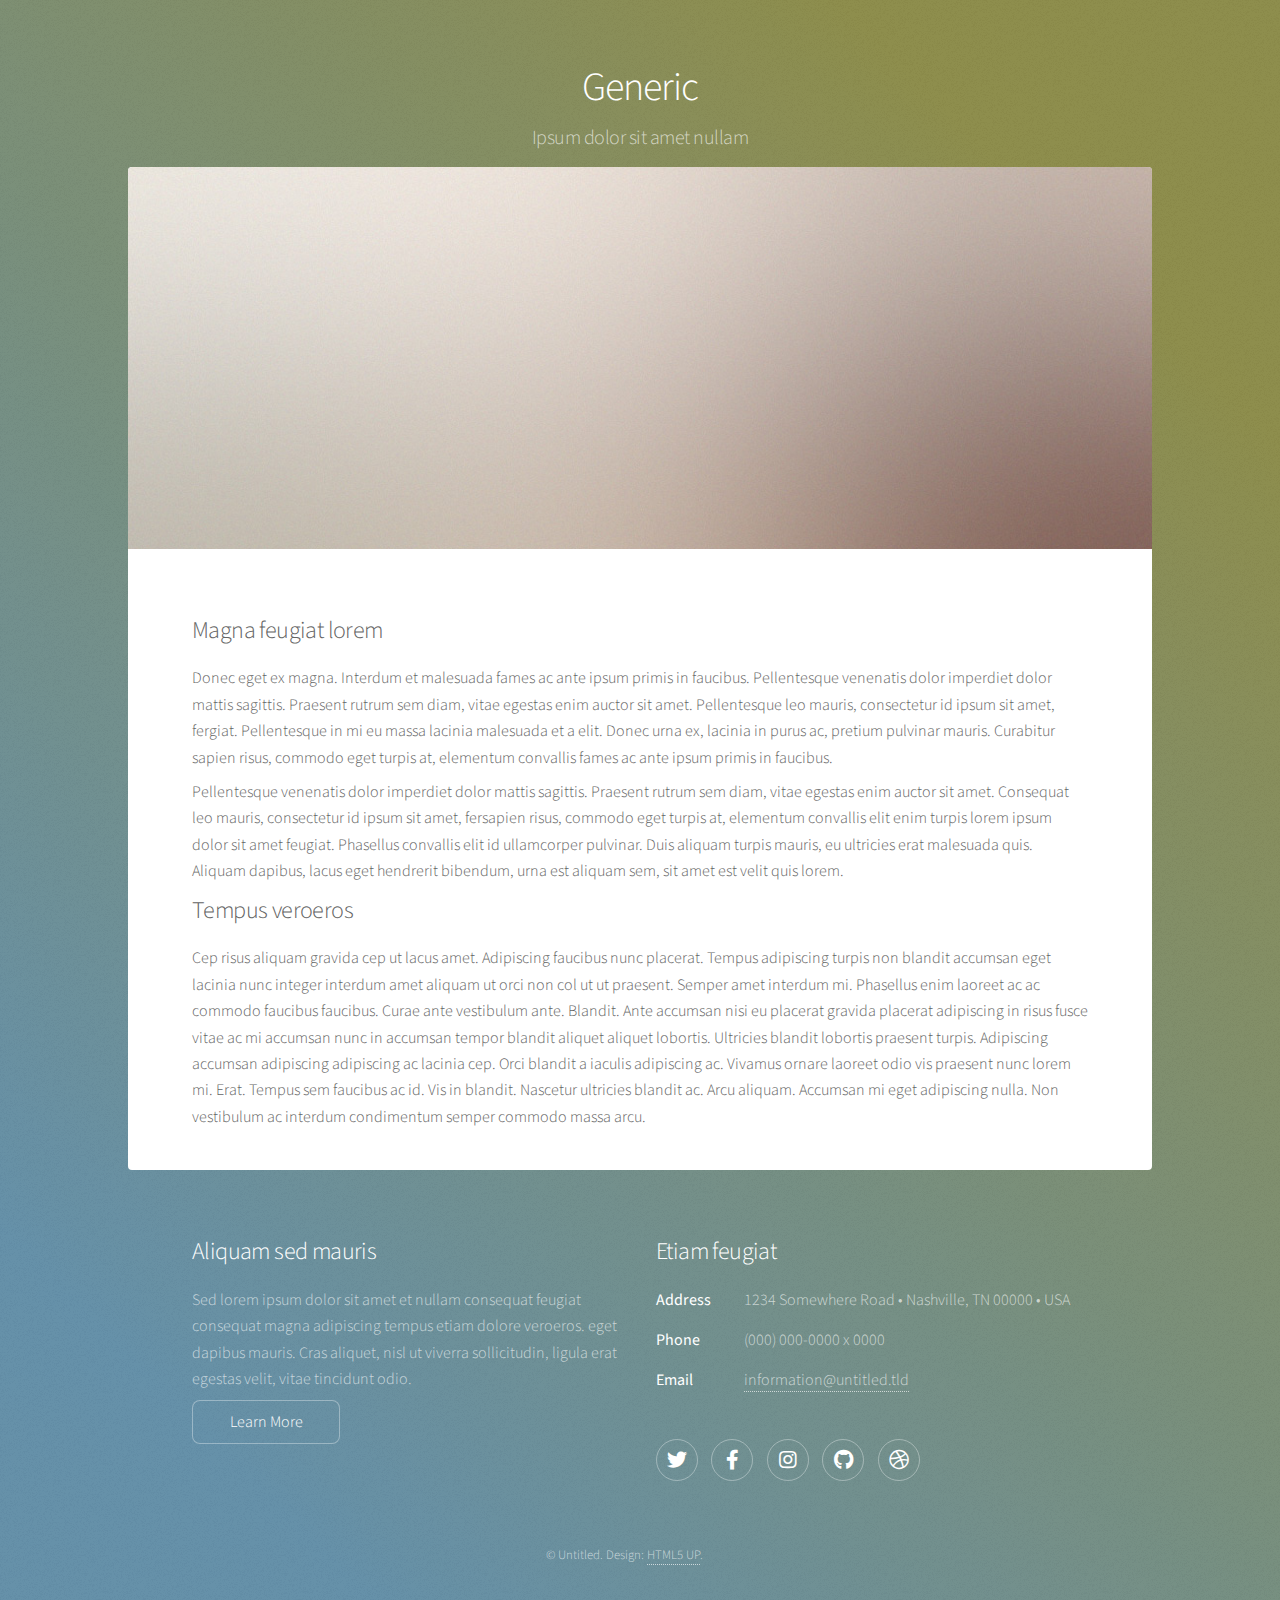
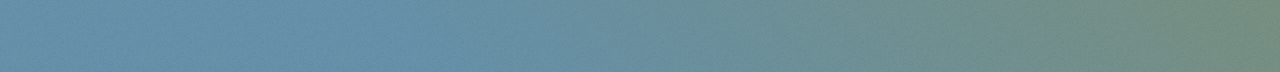
<file: generic.html>
<!DOCTYPE HTML>
<!--
	Stellar by HTML5 UP
	html5up.net | @ajlkn
	Free for personal and commercial use under the CCA 3.0 license (html5up.net/license)
-->
<html>
	<head>
		<title>Generic - Stellar by HTML5 UP</title>
		<meta charset="utf-8" />
		<meta name="viewport" content="width=device-width, initial-scale=1, user-scalable=no" />
		<link rel="stylesheet" href="assets/css/main.css" />
		<noscript><link rel="stylesheet" href="assets/css/noscript.css" /></noscript>
	</head>
	<body class="is-preload">

		<!-- Wrapper -->
			<div id="wrapper">

				<!-- Header -->
					<header id="header">
						<h1>Generic</h1>
						<p>Ipsum dolor sit amet nullam</p>
					</header>

				<!-- Main -->
					<div id="main">

						<!-- Content -->
							<section id="content" class="main">
								<span class="image main"><img src="images/pic04.jpg" alt="" /></span>
								<h2>Magna feugiat lorem</h2>
								<p>Donec eget ex magna. Interdum et malesuada fames ac ante ipsum primis in faucibus. Pellentesque venenatis dolor imperdiet dolor mattis sagittis. Praesent rutrum sem diam, vitae egestas enim auctor sit amet. Pellentesque leo mauris, consectetur id ipsum sit amet, fergiat. Pellentesque in mi eu massa lacinia malesuada et a elit. Donec urna ex, lacinia in purus ac, pretium pulvinar mauris. Curabitur sapien risus, commodo eget turpis at, elementum convallis fames ac ante ipsum primis in faucibus.</p>
								<p>Pellentesque venenatis dolor imperdiet dolor mattis sagittis. Praesent rutrum sem diam, vitae egestas enim auctor sit amet. Consequat leo mauris, consectetur id ipsum sit amet, fersapien risus, commodo eget turpis at, elementum convallis elit enim turpis lorem ipsum dolor sit amet feugiat. Phasellus convallis elit id ullamcorper pulvinar. Duis aliquam turpis mauris, eu ultricies erat malesuada quis. Aliquam dapibus, lacus eget hendrerit bibendum, urna est aliquam sem, sit amet est velit quis lorem.</p>
								<h2>Tempus veroeros</h2>
								<p>Cep risus aliquam gravida cep ut lacus amet. Adipiscing faucibus nunc placerat. Tempus adipiscing turpis non blandit accumsan eget lacinia nunc integer interdum amet aliquam ut orci non col ut ut praesent. Semper amet interdum mi. Phasellus enim laoreet ac ac commodo faucibus faucibus. Curae ante vestibulum ante. Blandit. Ante accumsan nisi eu placerat gravida placerat adipiscing in risus fusce vitae ac mi accumsan nunc in accumsan tempor blandit aliquet aliquet lobortis. Ultricies blandit lobortis praesent turpis. Adipiscing accumsan adipiscing adipiscing ac lacinia cep. Orci blandit a iaculis adipiscing ac. Vivamus ornare laoreet odio vis praesent nunc lorem mi. Erat. Tempus sem faucibus ac id. Vis in blandit. Nascetur ultricies blandit ac. Arcu aliquam. Accumsan mi eget adipiscing nulla. Non vestibulum ac interdum condimentum semper commodo massa arcu.</p>
							</section>

					</div>

				<!-- Footer -->
					<footer id="footer">
						<section>
							<h2>Aliquam sed mauris</h2>
							<p>Sed lorem ipsum dolor sit amet et nullam consequat feugiat consequat magna adipiscing tempus etiam dolore veroeros. eget dapibus mauris. Cras aliquet, nisl ut viverra sollicitudin, ligula erat egestas velit, vitae tincidunt odio.</p>
							<ul class="actions">
								<li><a href="#" class="button">Learn More</a></li>
							</ul>
						</section>
						<section>
							<h2>Etiam feugiat</h2>
							<dl class="alt">
								<dt>Address</dt>
								<dd>1234 Somewhere Road &bull; Nashville, TN 00000 &bull; USA</dd>
								<dt>Phone</dt>
								<dd>(000) 000-0000 x 0000</dd>
								<dt>Email</dt>
								<dd><a href="#">information@untitled.tld</a></dd>
							</dl>
							<ul class="icons">
								<li><a href="#" class="icon brands fa-twitter alt"><span class="label">Twitter</span></a></li>
								<li><a href="#" class="icon brands fa-facebook-f alt"><span class="label">Facebook</span></a></li>
								<li><a href="#" class="icon brands fa-instagram alt"><span class="label">Instagram</span></a></li>
								<li><a href="#" class="icon brands fa-github alt"><span class="label">GitHub</span></a></li>
								<li><a href="#" class="icon brands fa-dribbble alt"><span class="label">Dribbble</span></a></li>
							</ul>
						</section>
						<p class="copyright">&copy; Untitled. Design: <a href="https://html5up.net">HTML5 UP</a>.</p>
					</footer>

			</div>

		<!-- Scripts -->
			<script src="assets/js/jquery.min.js"></script>
			<script src="assets/js/jquery.scrollex.min.js"></script>
			<script src="assets/js/jquery.scrolly.min.js"></script>
			<script src="assets/js/browser.min.js"></script>
			<script src="assets/js/breakpoints.min.js"></script>
			<script src="assets/js/util.js"></script>
			<script src="assets/js/main.js"></script>

	</body>
</html>
</file>
<file: assets/css/style.css>
/* Custom CSS for European Mobility Symposium */

:root {
    --primary-color: #209094;
    --secondary-color: #6c757d;
    --success-color: #198754;
    --info-color: #0dcaf0;
    --warning-color: #ffc107;
    --danger-color: #dc3545;
    --light-color: #f8f9fa;
    --dark-color: #212529;

    /* Override Bootstrap's primary color variables */
    --bs-primary: #209094;
    --bs-primary-rgb: 32, 144, 148;
}

/* Override Bootstrap primary color classes */
.bg-primary {
    background-color: var(--primary-color) !important;
}

.text-primary {
    color: var(--primary-color) !important;
}

.btn-primary {
    background-color: var(--primary-color) !important;
    border-color: var(--primary-color) !important;
}

.btn-primary:hover {
    background-color: #1a787c !important;
    border-color: #1a787c !important;
}

.btn-primary:focus,
.btn-primary.focus {
    box-shadow: 0 0 0 0.2rem rgba(32, 144, 148, 0.5) !important;
}

.btn-primary:not(:disabled):not(.disabled):active,
.btn-primary:not(:disabled):not(.disabled).active,
.show > .btn-primary.dropdown-toggle {
    background-color: #1a787c !important;
    border-color: #1a787c !important;
}

.navbar-dark .navbar-brand {
    color: rgba(255, 255, 255, 0.9) !important;
}

.navbar-dark .navbar-nav .nav-link {
    color: rgba(255, 255, 255, 0.8) !important;
}

.navbar-dark .navbar-nav .nav-link:hover,
.navbar-dark .navbar-nav .nav-link:focus {
    color: rgba(255, 255, 255, 1) !important;
}

/* Smooth scrolling for anchor links */
html {
    scroll-behavior: smooth;
}

/* Enhanced navbar styling */
.navbar-brand {
    font-size: 1.5rem;
    font-weight: 700;
}

.navbar-nav .nav-link {
    font-weight: 500;
    transition: color 0.3s ease;
}

.navbar-nav .nav-link:hover {
    color: rgba(255, 255, 255, 0.8) !important;
}

/* Hero section styling */
.display-4 {
    line-height: 1.2;
}

/* Card hover effects */
.card {
    transition: transform 0.3s ease, box-shadow 0.3s ease;
}

.card:hover {
    transform: translateY(-5px);
    box-shadow: 0 .5rem 1rem rgba(0, 0, 0, .15) !important;
}

/* Enhanced button styling */
.btn {
    border-radius: 0.5rem;
    font-weight: 500;
    padding: 0.75rem 1.5rem;
    transition: all 0.3s ease;
}

.btn:hover {
    transform: translateY(-2px);
    box-shadow: 0 4px 8px rgba(0, 0, 0, 0.1);
}

/* Icon styling */
.fa-3x {
    font-size: 2.5em;
}

.fa-4x {
    font-size: 3.5em;
}

/* Participant cards */
.card-title {
    border-bottom: 2px solid var(--primary-color);
    padding-bottom: 0.5rem;
    margin-bottom: 1rem;
}

/* Map container */
.embed-responsive {
    position: relative;
    display: block;
    width: 100%;
    padding: 0;
    overflow: hidden;
}

.embed-responsive iframe {
    border-radius: 0.5rem;
}

/* Footer styling */
footer {
    background: linear-gradient(135deg, var(--dark-color) 0%, #343a40 100%);
}

/* Responsive adjustments */
@media (max-width: 768px) {
    .display-4 {
        font-size: 2rem;
    }

    .fa-3x {
        font-size: 2em;
    }

    .fa-4x {
        font-size: 2.5em;
    }

    .card {
        margin-bottom: 1rem;
    }
}

/* Print styles */
@media print {
    .navbar,
    footer {
        display: none !important;
    }

    .card {
        border: 1px solid #dee2e6 !important;
        box-shadow: none !important;
    }

    a[href]:after {
        content: " (" attr(href) ")";
        font-size: 0.8em;
        color: #666;
    }
}

/* Accessibility improvements */
.skip-link {
    position: absolute;
    top: -40px;
    left: 6px;
    background: var(--primary-color);
    color: white;
    padding: 8px;
    text-decoration: none;
    z-index: 1000;
}

.skip-link:focus {
    top: 6px;
}

/* Loading animation */
.loading {
    display: inline-block;
    width: 20px;
    height: 20px;
    border: 3px solid rgba(255, 255, 255, 0.3);
    border-radius: 50%;
    border-top-color: white;
    animation: spin 1s ease-in-out infinite;
}

@keyframes spin {
    to { transform: rotate(360deg); }
}

/* Enhanced text styling */
.text-gradient {
    background: linear-gradient(135deg, var(--primary-color) 0%, var(--info-color) 100%);
    -webkit-background-clip: text;
    -webkit-text-fill-color: transparent;
    background-clip: text;
}

/* Custom list styling */
.list-unstyled li {
    padding: 0.25rem 0;
}

/* Section spacing */
section {
    position: relative;
}

section:before {
    content: '';
    display: block;
    height: 70px;
    margin-top: -70px;
    visibility: hidden;
}

/* Custom scrollbar (webkit browsers) */
::-webkit-scrollbar {
    width: 8px;
}

::-webkit-scrollbar-track {
    background: #f1f1f1;
}

::-webkit-scrollbar-thumb {
    background: var(--primary-color);
    border-radius: 4px;
}

::-webkit-scrollbar-thumb:hover {
    background: #209094;
}

#sponsors .sponsor-logo {
  max-height: 150px;      /* pick the height you want */
  width: auto;            /* preserve aspect ratio */
  object-fit: contain;    /* prevent cropping or distortion */
  display: inline-block;  /* ensure the max-height applies correctly */
}

/* (Optional) Vertically center smaller logos within their grid cell */
#sponsors .col.text-center {
  display: flex;
  align-items: center;
  justify-content: center;
}
</file>
<file: assets/css/noscript.css>
/*
	Stellar by HTML5 UP
	html5up.net | @ajlkn
	Free for personal and commercial use under the CCA 3.0 license (html5up.net/license)
*/

/* Header */

	body.is-preload #header.alt > * {
		opacity: 1;
	}

	body.is-preload #header.alt .logo {
		-moz-transform: none;
		-webkit-transform: none;
		-ms-transform: none;
		transform: none;
	}
</file>
<file: assets/css/main.css>
@import url(fontawesome-all.min.css);
@import 'https://fonts.googleapis.com/css?family=Source+Sans+Pro:300,400';

/*
	Stellar by HTML5 UP
	html5up.net | @ajlkn
	Free for personal and commercial use under the CCA 3.0 license (html5up.net/license)
*/

html, body, div, span, applet, object,
iframe, h1, h2, h3, h4, h5, h6, p, blockquote,
pre, a, abbr, acronym, address, big, cite,
code, del, dfn, em, ins, kbd, q, s, samp,
small, strike, strong, sub, sup, tt, var, b,
u, i, center, dl, dt, dd, ol, ul, li, fieldset,
form, label, legend, table, caption, tbody,
tfoot, thead, tr, th, td, article, aside,
canvas, details, embed, figure, figcaption,
footer, header, hgroup, menu, nav, output, ruby,
section, summary, time, mark, audio, video {
	margin: 0;
	padding: 0;
	border: 0;
	font-size: 100%;
	font: inherit;
	vertical-align: baseline;}

article, aside, details, figcaption, figure,
footer, header, hgroup, menu, nav, section {
	display: block;}

body {
	line-height: 1;
}

ol, ul {
	list-style: none;
}

blockquote, q {
	quotes: none;
}

	blockquote:before, blockquote:after, q:before, q:after {
		content: '';
		content: none;
	}

table {
	border-collapse: collapse;
	border-spacing: 0;
}

body {
	-webkit-text-size-adjust: none;
}

mark {
	background-color: transparent;
	color: inherit;
}

input::-moz-focus-inner {
	border: 0;
	padding: 0;
}

input, select, textarea {
	-moz-appearance: none;
	-webkit-appearance: none;
	-ms-appearance: none;
	appearance: none;
}

/* Basic */

	@-ms-viewport {
		width: device-width;
	}

	body {
		-ms-overflow-style: scrollbar;
	}

	@media screen and (max-width: 480px) {

		html, body {
			min-width: 320px;
		}

	}

	html {
		box-sizing: border-box;
	}

	*, *:before, *:after {
		box-sizing: inherit;
	}

	body {
		background-color: #8E8D48;
		background-image: url("images/overlay.png"), -moz-linear-gradient(45deg, #6490a8 15%, #8E8D48 85%);
		background-image: url("images/overlay.png"), -webkit-linear-gradient(45deg,#6490a8 15%, #8E8D48 85%);
		background-image: url("images/overlay.png"), -ms-linear-gradient(45deg, #6490a8 15%, #8E8D48 85%);
		background-image: url("images/overlay.png"), linear-gradient(45deg,#6490a8 15%, #8E8D48 85%);
	}

		body.is-preload *, body.is-preload *:before, body.is-preload *:after {
			-moz-animation: none !important;
			-webkit-animation: none !important;
			-ms-animation: none !important;
			animation: none !important;
			-moz-transition: none !important;
			-webkit-transition: none !important;
			-ms-transition: none !important;
			transition: none !important;
		}

		.container {
			width: 80%; /* Larghezza desiderata per il div */
			overflow: hidden;
			margin: auto; /* Centro il div orizzontalmente */
			display: flex;
			justify-content: center;
			align-items: center;
			padding: 1%;

		  }
		
		  #img1,#img2 {
			max-width: 50%; /* Larghezza massima del 50% del contenitore */
			height: auto; /* Altezza automatica per mantenere le proporzioni */
		  }

/* Type */

	body {
		background-color: #62935d;
		color: rgba(255, 255, 255, 0.65);
	}

	body, input, select, textarea {
		font-family: "Source Sans Pro", Helvetica, sans-serif;
		font-size: 17pt;
		font-weight: 300;
		line-height: 1.65;
	}

		@media screen and (max-width: 1680px) {

			body, input, select, textarea {
				font-size: 14pt;
			}

		}

		@media screen and (max-width: 1280px) {

			body, input, select, textarea {
				font-size: 12pt;
			}

		}

		@media screen and (max-width: 360px) {

			body, input, select, textarea {
				font-size: 11pt;
			}

		}

	a {
		-moz-transition: color 0.2s ease, border-bottom 0.2s ease;
		-webkit-transition: color 0.2s ease, border-bottom 0.2s ease;
		-ms-transition: color 0.2s ease, border-bottom 0.2s ease;
		transition: color 0.2s ease, border-bottom 0.2s ease;
		text-decoration: none;
		border-bottom: dotted 1px;
		color: inherit;
	}

		a:hover {
			border-bottom-color: transparent;
		}

	strong, b {
		font-weight: 400;
	}

	em, i {
		font-style: italic;
	}

	p {
		margin: 0 0 0.5em 0;
	}

		p.content {
			-moz-columns: 20em 2;
			-webkit-columns: 20em 2;
			-ms-columns: 20em 2;
			columns: 20em 2;
			-moz-column-gap: 2em;
			-webkit-column-gap: 2em;
			-ms-column-gap: 2em;
			column-gap: 2em;
			text-align: justify;
		}

	h1, h2, h3, h4, h5, h6 {
		font-weight: 300;
		line-height: 1.5;
		margin: 0 0 0.7em 0;
		letter-spacing: -0.025em;
	}

		h1 a, h2 a, h3 a, h4 a, h5 a, h6 a {
			color: inherit;
			text-decoration: none;
		}

	h1 {
		font-size: 2.5em;
		line-height: 1.2;
	}

	h2 {
		font-size: 1.5em;
	}

	h3 {
		font-size: 1.25em;
	}

	h4 {
		font-size: 1.1em;
	}

	h5 {
		font-size: 0.9em;
	}

	h6 {
		font-size: 0.7em;
	}

	@media screen and (max-width: 736px) {

		h1 {
			font-size: 2em;
		}

	}

	sub {
		font-size: 0.8em;
		position: relative;
		top: 0.5em;
	}

	sup {
		font-size: 0.8em;
		position: relative;
		top: -0.5em;
	}

	blockquote {
		border-left: solid 4px;
		font-style: italic;
		margin: 0 0 2em 0;
		padding: 0.5em 0 0.5em 2em;
	}

	code {
		border-radius: 8px;
		border: solid 1px;
		font-family: "Courier New", monospace;
		font-size: 0.9em;
		margin: 0 0.25em;
		padding: 0.25em 0.65em;
	}

	pre {
		-webkit-overflow-scrolling: touch;
		font-family: "Courier New", monospace;
		font-size: 0.9em;
		margin: 0 0 2em 0;
	}

		pre code {
			display: block;
			line-height: 1.75;
			padding: 1em 1.5em;
			overflow-x: auto;
		}

	hr {
		border: 0;
		border-bottom: solid 1px;
		margin: 2em 0;
	}

		hr.major {
			margin: 3em 0;
		}

	.align-left {
		text-align: left;
	}

	.align-center {
		text-align: center;
	}

	.align-right {
		text-align: right;
	}

	input, select, textarea {
		color: #ffffff;
	}

	a:hover {
		color: #ffffff;
	}

	strong, b {
		color: #ffffff;
	}

	h1, h2, h3, h4, h5, h6 {
		color: #ffffff;
	}

	blockquote {
		border-left-color: rgba(255, 255, 255, 0.35);
	}

	code {
		background: rgba(255, 255, 255, 0.075);
		border-color: rgba(255, 255, 255, 0.35);
	}

	hr {
		border-bottom-color: rgba(255, 255, 255, 0.35);
	}

/* Row */

	.row {
		display: flex;
		flex-wrap: wrap;
		box-sizing: border-box;
		align-items: stretch;
	}

		.row > * {
			box-sizing: border-box;
		}

		.row.gtr-uniform > * > :last-child {
			margin-bottom: 0;
		}

		.row.aln-left {
			justify-content: flex-start;
		}

		.row.aln-center {
			justify-content: center;
		}

		.row.aln-right {
			justify-content: flex-end;
		}

		.row.aln-top {
			align-items: flex-start;
		}

		.row.aln-middle {
			align-items: center;
		}

		.row.aln-bottom {
			align-items: flex-end;
		}

		.row > .imp {
			order: -1;
		}

		.row > .col-1 {
			width: 8.33333%;
		}

		.row > .off-1 {
			margin-left: 8.33333%;
		}

		.row > .col-2 {
			width: 16.66667%;
		}

		.row > .off-2 {
			margin-left: 16.66667%;
		}

		.row > .col-3 {
			width: 25%;
		}

		.row > .off-3 {
			margin-left: 25%;
		}

		.row > .col-4 {
			width: 33.33333%;
		}

		.row > .off-4 {
			margin-left: 33.33333%;
		}

		.row > .col-5 {
			width: 41.66667%;
		}

		.row > .off-5 {
			margin-left: 41.66667%;
		}

		.row > .col-6 {
			width: 50%;
		}

		.row > .off-6 {
			margin-left: 50%;
		}

		.row > .col-7 {
			width: 58.33333%;
		}

		.row > .off-7 {
			margin-left: 58.33333%;
		}

		.row > .col-8 {
			width: 66.66667%;
		}

		.row > .off-8 {
			margin-left: 66.66667%;
		}

		.row > .col-9 {
			width: 75%;
		}

		.row > .off-9 {
			margin-left: 75%;
		}

		.row > .col-10 {
			width: 83.33333%;
		}

		.row > .off-10 {
			margin-left: 83.33333%;
		}

		.row > .col-11 {
			width: 91.66667%;
		}

		.row > .off-11 {
			margin-left: 91.66667%;
		}

		.row > .col-12 {
			width: 100%;
		}

		.row > .off-12 {
			margin-left: 100%;
		}

		.row.gtr-0 {
			margin-top: 0;
			margin-left: 0em;
		}

			.row.gtr-0 > * {
				padding: 0 0 0 0em;
			}

			.row.gtr-0.gtr-uniform {
				margin-top: 0em;
			}

				.row.gtr-0.gtr-uniform > * {
					padding-top: 0em;
				}

		.row.gtr-25 {
			margin-top: 0;
			margin-left: -0.375em;
		}

			.row.gtr-25 > * {
				padding: 0 0 0 0.375em;
			}

			.row.gtr-25.gtr-uniform {
				margin-top: -0.375em;
			}

				.row.gtr-25.gtr-uniform > * {
					padding-top: 0.375em;
				}

		.row.gtr-50 {
			margin-top: 0;
			margin-left: -0.75em;
		}

			.row.gtr-50 > * {
				padding: 0 0 0 0.75em;
			}

			.row.gtr-50.gtr-uniform {
				margin-top: -0.75em;
			}

				.row.gtr-50.gtr-uniform > * {
					padding-top: 0.75em;
				}

		.row {
			margin-top: 0;
			margin-left: -1.5em;
		}

			.row > * {
				padding: 0 0 0 1.5em;
			}

			.row.gtr-uniform {
				margin-top: -1.5em;
			}

				.row.gtr-uniform > * {
					padding-top: 1.5em;
				}

		.row.gtr-150 {
			margin-top: 0;
			margin-left: -2.25em;
		}

			.row.gtr-150 > * {
				padding: 0 0 0 2.25em;
			}

			.row.gtr-150.gtr-uniform {
				margin-top: -2.25em;
			}

				.row.gtr-150.gtr-uniform > * {
					padding-top: 2.25em;
				}

		.row.gtr-200 {
			margin-top: 0;
			margin-left: -3em;
		}

			.row.gtr-200 > * {
				padding: 0 0 0 3em;
			}

			.row.gtr-200.gtr-uniform {
				margin-top: -3em;
			}

				.row.gtr-200.gtr-uniform > * {
					padding-top: 3em;
				}

		@media screen and (max-width: 1680px) {

			.row {
				display: flex;
				flex-wrap: wrap;
				box-sizing: border-box;
				align-items: stretch;
			}

				.row > * {
					box-sizing: border-box;
				}

				.row.gtr-uniform > * > :last-child {
					margin-bottom: 0;
				}

				.row.aln-left {
					justify-content: flex-start;
				}

				.row.aln-center {
					justify-content: center;
				}

				.row.aln-right {
					justify-content: flex-end;
				}

				.row.aln-top {
					align-items: flex-start;
				}

				.row.aln-middle {
					align-items: center;
				}

				.row.aln-bottom {
					align-items: flex-end;
				}

				.row > .imp-xlarge {
					order: -1;
				}

				.row > .col-1-xlarge {
					width: 8.33333%;
				}

				.row > .off-1-xlarge {
					margin-left: 8.33333%;
				}

				.row > .col-2-xlarge {
					width: 16.66667%;
				}

				.row > .off-2-xlarge {
					margin-left: 16.66667%;
				}

				.row > .col-3-xlarge {
					width: 25%;
				}

				.row > .off-3-xlarge {
					margin-left: 25%;
				}

				.row > .col-4-xlarge {
					width: 33.33333%;
				}

				.row > .off-4-xlarge {
					margin-left: 33.33333%;
				}

				.row > .col-5-xlarge {
					width: 41.66667%;
				}

				.row > .off-5-xlarge {
					margin-left: 41.66667%;
				}

				.row > .col-6-xlarge {
					width: 50%;
				}

				.row > .off-6-xlarge {
					margin-left: 50%;
				}

				.row > .col-7-xlarge {
					width: 58.33333%;
				}

				.row > .off-7-xlarge {
					margin-left: 58.33333%;
				}

				.row > .col-8-xlarge {
					width: 66.66667%;
				}

				.row > .off-8-xlarge {
					margin-left: 66.66667%;
				}

				.row > .col-9-xlarge {
					width: 75%;
				}

				.row > .off-9-xlarge {
					margin-left: 75%;
				}

				.row > .col-10-xlarge {
					width: 83.33333%;
				}

				.row > .off-10-xlarge {
					margin-left: 83.33333%;
				}

				.row > .col-11-xlarge {
					width: 91.66667%;
				}

				.row > .off-11-xlarge {
					margin-left: 91.66667%;
				}

				.row > .col-12-xlarge {
					width: 100%;
				}

				.row > .off-12-xlarge {
					margin-left: 100%;
				}

				.row.gtr-0 {
					margin-top: 0;
					margin-left: 0em;
				}

					.row.gtr-0 > * {
						padding: 0 0 0 0em;
					}

					.row.gtr-0.gtr-uniform {
						margin-top: 0em;
					}

						.row.gtr-0.gtr-uniform > * {
							padding-top: 0em;
						}

				.row.gtr-25 {
					margin-top: 0;
					margin-left: -0.375em;
				}

					.row.gtr-25 > * {
						padding: 0 0 0 0.375em;
					}

					.row.gtr-25.gtr-uniform {
						margin-top: -0.375em;
					}

						.row.gtr-25.gtr-uniform > * {
							padding-top: 0.375em;
						}

				.row.gtr-50 {
					margin-top: 0;
					margin-left: -0.75em;
				}

					.row.gtr-50 > * {
						padding: 0 0 0 0.75em;
					}

					.row.gtr-50.gtr-uniform {
						margin-top: -0.75em;
					}

						.row.gtr-50.gtr-uniform > * {
							padding-top: 0.75em;
						}

				.row {
					margin-top: 0;
					margin-left: -1.5em;
				}

					.row > * {
						padding: 0 0 0 1.5em;
					}

					.row.gtr-uniform {
						margin-top: -1.5em;
					}

						.row.gtr-uniform > * {
							padding-top: 1.5em;
						}

				.row.gtr-150 {
					margin-top: 0;
					margin-left: -2.25em;
				}

					.row.gtr-150 > * {
						padding: 0 0 0 2.25em;
					}

					.row.gtr-150.gtr-uniform {
						margin-top: -2.25em;
					}

						.row.gtr-150.gtr-uniform > * {
							padding-top: 2.25em;
						}

				.row.gtr-200 {
					margin-top: 0;
					margin-left: -3em;
				}

					.row.gtr-200 > * {
						padding: 0 0 0 3em;
					}

					.row.gtr-200.gtr-uniform {
						margin-top: -3em;
					}

						.row.gtr-200.gtr-uniform > * {
							padding-top: 3em;
						}

		}

		@media screen and (max-width: 1280px) {

			.row {
				display: flex;
				flex-wrap: wrap;
				box-sizing: border-box;
				align-items: stretch;
			}

				.row > * {
					box-sizing: border-box;
				}

				.row.gtr-uniform > * > :last-child {
					margin-bottom: 0;
				}

				.row.aln-left {
					justify-content: flex-start;
				}

				.row.aln-center {
					justify-content: center;
				}

				.row.aln-right {
					justify-content: flex-end;
				}

				.row.aln-top {
					align-items: flex-start;
				}

				.row.aln-middle {
					align-items: center;
				}

				.row.aln-bottom {
					align-items: flex-end;
				}

				.row > .imp-large {
					order: -1;
				}

				.row > .col-1-large {
					width: 8.33333%;
				}

				.row > .off-1-large {
					margin-left: 8.33333%;
				}

				.row > .col-2-large {
					width: 16.66667%;
				}

				.row > .off-2-large {
					margin-left: 16.66667%;
				}

				.row > .col-3-large {
					width: 25%;
				}

				.row > .off-3-large {
					margin-left: 25%;
				}

				.row > .col-4-large {
					width: 33.33333%;
				}

				.row > .off-4-large {
					margin-left: 33.33333%;
				}

				.row > .col-5-large {
					width: 41.66667%;
				}

				.row > .off-5-large {
					margin-left: 41.66667%;
				}

				.row > .col-6-large {
					width: 50%;
				}

				.row > .off-6-large {
					margin-left: 50%;
				}

				.row > .col-7-large {
					width: 58.33333%;
				}

				.row > .off-7-large {
					margin-left: 58.33333%;
				}

				.row > .col-8-large {
					width: 66.66667%;
				}

				.row > .off-8-large {
					margin-left: 66.66667%;
				}

				.row > .col-9-large {
					width: 75%;
				}

				.row > .off-9-large {
					margin-left: 75%;
				}

				.row > .col-10-large {
					width: 83.33333%;
				}

				.row > .off-10-large {
					margin-left: 83.33333%;
				}

				.row > .col-11-large {
					width: 91.66667%;
				}

				.row > .off-11-large {
					margin-left: 91.66667%;
				}

				.row > .col-12-large {
					width: 100%;
				}

				.row > .off-12-large {
					margin-left: 100%;
				}

				.row.gtr-0 {
					margin-top: 0;
					margin-left: 0em;
				}

					.row.gtr-0 > * {
						padding: 0 0 0 0em;
					}

					.row.gtr-0.gtr-uniform {
						margin-top: 0em;
					}

						.row.gtr-0.gtr-uniform > * {
							padding-top: 0em;
						}

				.row.gtr-25 {
					margin-top: 0;
					margin-left: -0.375em;
				}

					.row.gtr-25 > * {
						padding: 0 0 0 0.375em;
					}

					.row.gtr-25.gtr-uniform {
						margin-top: -0.375em;
					}

						.row.gtr-25.gtr-uniform > * {
							padding-top: 0.375em;
						}

				.row.gtr-50 {
					margin-top: 0;
					margin-left: -0.75em;
				}

					.row.gtr-50 > * {
						padding: 0 0 0 0.75em;
					}

					.row.gtr-50.gtr-uniform {
						margin-top: -0.75em;
					}

						.row.gtr-50.gtr-uniform > * {
							padding-top: 0.75em;
						}

				.row {
					margin-top: 0;
					margin-left: -1.5em;
				}

					.row > * {
						padding: 0 0 0 1.5em;
					}

					.row.gtr-uniform {
						margin-top: -1.5em;
					}

						.row.gtr-uniform > * {
							padding-top: 1.5em;
						}

				.row.gtr-150 {
					margin-top: 0;
					margin-left: -2.25em;
				}

					.row.gtr-150 > * {
						padding: 0 0 0 2.25em;
					}

					.row.gtr-150.gtr-uniform {
						margin-top: -2.25em;
					}

						.row.gtr-150.gtr-uniform > * {
							padding-top: 2.25em;
						}

				.row.gtr-200 {
					margin-top: 0;
					margin-left: -3em;
				}

					.row.gtr-200 > * {
						padding: 0 0 0 3em;
					}

					.row.gtr-200.gtr-uniform {
						margin-top: -3em;
					}

						.row.gtr-200.gtr-uniform > * {
							padding-top: 3em;
						}

		}

		@media screen and (max-width: 980px) {

			.row {
				display: flex;
				flex-wrap: wrap;
				box-sizing: border-box;
				align-items: stretch;
			}

				.row > * {
					box-sizing: border-box;
				}

				.row.gtr-uniform > * > :last-child {
					margin-bottom: 0;
				}

				.row.aln-left {
					justify-content: flex-start;
				}

				.row.aln-center {
					justify-content: center;
				}

				.row.aln-right {
					justify-content: flex-end;
				}

				.row.aln-top {
					align-items: flex-start;
				}

				.row.aln-middle {
					align-items: center;
				}

				.row.aln-bottom {
					align-items: flex-end;
				}

				.row > .imp-medium {
					order: -1;
				}

				.row > .col-1-medium {
					width: 8.33333%;
				}

				.row > .off-1-medium {
					margin-left: 8.33333%;
				}

				.row > .col-2-medium {
					width: 16.66667%;
				}

				.row > .off-2-medium {
					margin-left: 16.66667%;
				}

				.row > .col-3-medium {
					width: 25%;
				}

				.row > .off-3-medium {
					margin-left: 25%;
				}

				.row > .col-4-medium {
					width: 33.33333%;
				}

				.row > .off-4-medium {
					margin-left: 33.33333%;
				}

				.row > .col-5-medium {
					width: 41.66667%;
				}

				.row > .off-5-medium {
					margin-left: 41.66667%;
				}

				.row > .col-6-medium {
					width: 50%;
				}

				.row > .off-6-medium {
					margin-left: 50%;
				}

				.row > .col-7-medium {
					width: 58.33333%;
				}

				.row > .off-7-medium {
					margin-left: 58.33333%;
				}

				.row > .col-8-medium {
					width: 66.66667%;
				}

				.row > .off-8-medium {
					margin-left: 66.66667%;
				}

				.row > .col-9-medium {
					width: 75%;
				}

				.row > .off-9-medium {
					margin-left: 75%;
				}

				.row > .col-10-medium {
					width: 83.33333%;
				}

				.row > .off-10-medium {
					margin-left: 83.33333%;
				}

				.row > .col-11-medium {
					width: 91.66667%;
				}

				.row > .off-11-medium {
					margin-left: 91.66667%;
				}

				.row > .col-12-medium {
					width: 100%;
				}

				.row > .off-12-medium {
					margin-left: 100%;
				}

				.row.gtr-0 {
					margin-top: 0;
					margin-left: 0em;
				}

					.row.gtr-0 > * {
						padding: 0 0 0 0em;
					}

					.row.gtr-0.gtr-uniform {
						margin-top: 0em;
					}

						.row.gtr-0.gtr-uniform > * {
							padding-top: 0em;
						}

				.row.gtr-25 {
					margin-top: 0;
					margin-left: -0.375em;
				}

					.row.gtr-25 > * {
						padding: 0 0 0 0.375em;
					}

					.row.gtr-25.gtr-uniform {
						margin-top: -0.375em;
					}

						.row.gtr-25.gtr-uniform > * {
							padding-top: 0.375em;
						}

				.row.gtr-50 {
					margin-top: 0;
					margin-left: -0.75em;
				}

					.row.gtr-50 > * {
						padding: 0 0 0 0.75em;
					}

					.row.gtr-50.gtr-uniform {
						margin-top: -0.75em;
					}

						.row.gtr-50.gtr-uniform > * {
							padding-top: 0.75em;
						}

				.row {
					margin-top: 0;
					margin-left: -1.5em;
				}

					.row > * {
						padding: 0 0 0 1.5em;
					}

					.row.gtr-uniform {
						margin-top: -1.5em;
					}

						.row.gtr-uniform > * {
							padding-top: 1.5em;
						}

				.row.gtr-150 {
					margin-top: 0;
					margin-left: -2.25em;
				}

					.row.gtr-150 > * {
						padding: 0 0 0 2.25em;
					}

					.row.gtr-150.gtr-uniform {
						margin-top: -2.25em;
					}

						.row.gtr-150.gtr-uniform > * {
							padding-top: 2.25em;
						}

				.row.gtr-200 {
					margin-top: 0;
					margin-left: -3em;
				}

					.row.gtr-200 > * {
						padding: 0 0 0 3em;
					}

					.row.gtr-200.gtr-uniform {
						margin-top: -3em;
					}

						.row.gtr-200.gtr-uniform > * {
							padding-top: 3em;
						}

		}

		@media screen and (max-width: 736px) {

			.row {
				display: flex;
				flex-wrap: wrap;
				box-sizing: border-box;
				align-items: stretch;
			}

				.row > * {
					box-sizing: border-box;
				}

				.row.gtr-uniform > * > :last-child {
					margin-bottom: 0;
				}

				.row.aln-left {
					justify-content: flex-start;
				}

				.row.aln-center {
					justify-content: center;
				}

				.row.aln-right {
					justify-content: flex-end;
				}

				.row.aln-top {
					align-items: flex-start;
				}

				.row.aln-middle {
					align-items: center;
				}

				.row.aln-bottom {
					align-items: flex-end;
				}

				.row > .imp-small {
					order: -1;
				}

				.row > .col-1-small {
					width: 8.33333%;
				}

				.row > .off-1-small {
					margin-left: 8.33333%;
				}

				.row > .col-2-small {
					width: 16.66667%;
				}

				.row > .off-2-small {
					margin-left: 16.66667%;
				}

				.row > .col-3-small {
					width: 25%;
				}

				.row > .off-3-small {
					margin-left: 25%;
				}

				.row > .col-4-small {
					width: 33.33333%;
				}

				.row > .off-4-small {
					margin-left: 33.33333%;
				}

				.row > .col-5-small {
					width: 41.66667%;
				}

				.row > .off-5-small {
					margin-left: 41.66667%;
				}

				.row > .col-6-small {
					width: 50%;
				}

				.row > .off-6-small {
					margin-left: 50%;
				}

				.row > .col-7-small {
					width: 58.33333%;
				}

				.row > .off-7-small {
					margin-left: 58.33333%;
				}

				.row > .col-8-small {
					width: 66.66667%;
				}

				.row > .off-8-small {
					margin-left: 66.66667%;
				}

				.row > .col-9-small {
					width: 75%;
				}

				.row > .off-9-small {
					margin-left: 75%;
				}

				.row > .col-10-small {
					width: 83.33333%;
				}

				.row > .off-10-small {
					margin-left: 83.33333%;
				}

				.row > .col-11-small {
					width: 91.66667%;
				}

				.row > .off-11-small {
					margin-left: 91.66667%;
				}

				.row > .col-12-small {
					width: 100%;
				}

				.row > .off-12-small {
					margin-left: 100%;
				}

				.row.gtr-0 {
					margin-top: 0;
					margin-left: 0em;
				}

					.row.gtr-0 > * {
						padding: 0 0 0 0em;
					}

					.row.gtr-0.gtr-uniform {
						margin-top: 0em;
					}

						.row.gtr-0.gtr-uniform > * {
							padding-top: 0em;
						}

				.row.gtr-25 {
					margin-top: 0;
					margin-left: -0.25em;
				}

					.row.gtr-25 > * {
						padding: 0 0 0 0.25em;
					}

					.row.gtr-25.gtr-uniform {
						margin-top: -0.25em;
					}

						.row.gtr-25.gtr-uniform > * {
							padding-top: 0.25em;
						}

				.row.gtr-50 {
					margin-top: 0;
					margin-left: -0.5em;
				}

					.row.gtr-50 > * {
						padding: 0 0 0 0.5em;
					}

					.row.gtr-50.gtr-uniform {
						margin-top: -0.5em;
					}

						.row.gtr-50.gtr-uniform > * {
							padding-top: 0.5em;
						}

				.row {
					margin-top: 0;
					margin-left: -1em;
				}

					.row > * {
						padding: 0 0 0 1em;
					}

					.row.gtr-uniform {
						margin-top: -1em;
					}

						.row.gtr-uniform > * {
							padding-top: 1em;
						}

				.row.gtr-150 {
					margin-top: 0;
					margin-left: -1.5em;
				}

					.row.gtr-150 > * {
						padding: 0 0 0 1.5em;
					}

					.row.gtr-150.gtr-uniform {
						margin-top: -1.5em;
					}

						.row.gtr-150.gtr-uniform > * {
							padding-top: 1.5em;
						}

				.row.gtr-200 {
					margin-top: 0;
					margin-left: -2em;
				}

					.row.gtr-200 > * {
						padding: 0 0 0 2em;
					}

					.row.gtr-200.gtr-uniform {
						margin-top: -2em;
					}

						.row.gtr-200.gtr-uniform > * {
							padding-top: 2em;
						}

		}

		@media screen and (max-width: 480px) {

			.row {
				display: flex;
				flex-wrap: wrap;
				box-sizing: border-box;
				align-items: stretch;
			}

				.row > * {
					box-sizing: border-box;
				}

				.row.gtr-uniform > * > :last-child {
					margin-bottom: 0;
				}

				.row.aln-left {
					justify-content: flex-start;
				}

				.row.aln-center {
					justify-content: center;
				}

				.row.aln-right {
					justify-content: flex-end;
				}

				.row.aln-top {
					align-items: flex-start;
				}

				.row.aln-middle {
					align-items: center;
				}

				.row.aln-bottom {
					align-items: flex-end;
				}

				.row > .imp-xsmall {
					order: -1;
				}

				.row > .col-1-xsmall {
					width: 8.33333%;
				}

				.row > .off-1-xsmall {
					margin-left: 8.33333%;
				}

				.row > .col-2-xsmall {
					width: 16.66667%;
				}

				.row > .off-2-xsmall {
					margin-left: 16.66667%;
				}

				.row > .col-3-xsmall {
					width: 25%;
				}

				.row > .off-3-xsmall {
					margin-left: 25%;
				}

				.row > .col-4-xsmall {
					width: 33.33333%;
				}

				.row > .off-4-xsmall {
					margin-left: 33.33333%;
				}

				.row > .col-5-xsmall {
					width: 41.66667%;
				}

				.row > .off-5-xsmall {
					margin-left: 41.66667%;
				}

				.row > .col-6-xsmall {
					width: 50%;
				}

				.row > .off-6-xsmall {
					margin-left: 50%;
				}

				.row > .col-7-xsmall {
					width: 58.33333%;
				}

				.row > .off-7-xsmall {
					margin-left: 58.33333%;
				}

				.row > .col-8-xsmall {
					width: 66.66667%;
				}

				.row > .off-8-xsmall {
					margin-left: 66.66667%;
				}

				.row > .col-9-xsmall {
					width: 75%;
				}

				.row > .off-9-xsmall {
					margin-left: 75%;
				}

				.row > .col-10-xsmall {
					width: 83.33333%;
				}

				.row > .off-10-xsmall {
					margin-left: 83.33333%;
				}

				.row > .col-11-xsmall {
					width: 91.66667%;
				}

				.row > .off-11-xsmall {
					margin-left: 91.66667%;
				}

				.row > .col-12-xsmall {
					width: 100%;
				}

				.row > .off-12-xsmall {
					margin-left: 100%;
				}

				.row.gtr-0 {
					margin-top: 0;
					margin-left: 0em;
				}

					.row.gtr-0 > * {
						padding: 0 0 0 0em;
					}

					.row.gtr-0.gtr-uniform {
						margin-top: 0em;
					}

						.row.gtr-0.gtr-uniform > * {
							padding-top: 0em;
						}

				.row.gtr-25 {
					margin-top: 0;
					margin-left: -0.3125em;
				}

					.row.gtr-25 > * {
						padding: 0 0 0 0.3125em;
					}

					.row.gtr-25.gtr-uniform {
						margin-top: -0.3125em;
					}

						.row.gtr-25.gtr-uniform > * {
							padding-top: 0.3125em;
						}

				.row.gtr-50 {
					margin-top: 0;
					margin-left: -0.625em;
				}

					.row.gtr-50 > * {
						padding: 0 0 0 0.625em;
					}

					.row.gtr-50.gtr-uniform {
						margin-top: -0.625em;
					}

						.row.gtr-50.gtr-uniform > * {
							padding-top: 0.625em;
						}

				.row {
					margin-top: 0;
					margin-left: -1.25em;
				}

					.row > * {
						padding: 0 0 0 1.25em;
					}

					.row.gtr-uniform {
						margin-top: -1.25em;
					}

						.row.gtr-uniform > * {
							padding-top: 1.25em;
						}

				.row.gtr-150 {
					margin-top: 0;
					margin-left: -1.875em;
				}

					.row.gtr-150 > * {
						padding: 0 0 0 1.875em;
					}

					.row.gtr-150.gtr-uniform {
						margin-top: -1.875em;
					}

						.row.gtr-150.gtr-uniform > * {
							padding-top: 1.875em;
						}

				.row.gtr-200 {
					margin-top: 0;
					margin-left: -2.5em;
				}

					.row.gtr-200 > * {
						padding: 0 0 0 2.5em;
					}

					.row.gtr-200.gtr-uniform {
						margin-top: -2.5em;
					}

						.row.gtr-200.gtr-uniform > * {
							padding-top: 2.5em;
						}

		}

/* Box */

	.box {
		border-radius: 8px;
		border: solid;
		margin-bottom: 2em;
		padding: 1.5em;
	}

		.box > :last-child,
		.box > :last-child > :last-child,
		.box > :last-child > :last-child > :last-child {
			margin-bottom: 0;
		}

		.box.alt {
			border: 0;
			border-radius: 0;
			padding: 0;
		}

	.box {
		border-color: rgba(255, 255, 255, 0.35);
	}

/* Button */

	input[type="submit"],
	input[type="reset"],
	input[type="button"],
	button,
	.button {
		-moz-appearance: none;
		-webkit-appearance: none;
		-ms-appearance: none;
		appearance: none;
		-moz-transition: background-color 0.2s ease-in-out, color 0.2s ease-in-out;
		-webkit-transition: background-color 0.2s ease-in-out, color 0.2s ease-in-out;
		-ms-transition: background-color 0.2s ease-in-out, color 0.2s ease-in-out;
		transition: background-color 0.2s ease-in-out, color 0.2s ease-in-out;
		border-radius: 8px;
		border: 0;
		cursor: pointer;
		display: inline-block;
		font-weight: 300;
		height: 2.75em;
		line-height: 2.75em;
		min-width: 9.25em;
		padding: 0 1.5em;
		text-align: center;
		text-decoration: none;
		white-space: nowrap;
	}

		input[type="submit"].icon,
		input[type="reset"].icon,
		input[type="button"].icon,
		button.icon,
		.button.icon {
			padding-left: 1.35em;
		}

			input[type="submit"].icon:before,
			input[type="reset"].icon:before,
			input[type="button"].icon:before,
			button.icon:before,
			.button.icon:before {
				margin-right: 0.5em;
			}

		input[type="submit"].fit,
		input[type="reset"].fit,
		input[type="button"].fit,
		button.fit,
		.button.fit {
			width: 100%;
		}

		input[type="submit"].small,
		input[type="reset"].small,
		input[type="button"].small,
		button.small,
		.button.small {
			font-size: 0.8em;
		}

		input[type="submit"].large,
		input[type="reset"].large,
		input[type="button"].large,
		button.large,
		.button.large {
			font-size: 1.35em;
		}

		input[type="submit"].disabled, input[type="submit"]:disabled,
		input[type="reset"].disabled,
		input[type="reset"]:disabled,
		input[type="button"].disabled,
		input[type="button"]:disabled,
		button.disabled,
		button:disabled,
		.button.disabled,
		.button:disabled {
			pointer-events: none;
			opacity: 0.25;
		}

		@media screen and (max-width: 736px) {

			input[type="submit"],
			input[type="reset"],
			input[type="button"],
			button,
			.button {
				min-width: 0;
			}

		}

	input[type="submit"],
	input[type="reset"],
	input[type="button"],
	button,
	.button {
		background-color: transparent;
		box-shadow: inset 0 0 0 1px rgba(255, 255, 255, 0.35);
		color: #ffffff !important;
	}

		input[type="submit"]:hover,
		input[type="reset"]:hover,
		input[type="button"]:hover,
		button:hover,
		.button:hover {
			background-color: rgba(255, 255, 255, 0.075);
		}

		input[type="submit"]:active,
		input[type="reset"]:active,
		input[type="button"]:active,
		button:active,
		.button:active {
			background-color: rgba(255, 255, 255, 0.2);
		}

		input[type="submit"].icon:before,
		input[type="reset"].icon:before,
		input[type="button"].icon:before,
		button.icon:before,
		.button.icon:before {
			color: rgba(255, 255, 255, 0.5);
		}

		input[type="submit"].primary,
		input[type="reset"].primary,
		input[type="button"].primary,
		button.primary,
		.button.primary {
			background-color: #8cc9f0;
			color: #ffffff !important;
			box-shadow: none;
		}

			input[type="submit"].primary:hover,
			input[type="reset"].primary:hover,
			input[type="button"].primary:hover,
			button.primary:hover,
			.button.primary:hover {
				background-color: #9acff2;
			}

			input[type="submit"].primary:active,
			input[type="reset"].primary:active,
			input[type="button"].primary:active,
			button.primary:active,
			.button.primary:active {
				background-color: #7ec3ee;
			}

			input[type="submit"].primary.icon:before,
			input[type="reset"].primary.icon:before,
			input[type="button"].primary.icon:before,
			button.primary.icon:before,
			.button.primary.icon:before {
				color: #ffffff !important;
			}

/* Form */

	form {
		margin: 0 0 2em 0;
	}

	label {
		display: block;
		font-size: 0.9em;
		font-weight: 400;
		margin: 0 0 1em 0;
	}

	input[type="text"],
	input[type="password"],
	input[type="email"],
	select,
	textarea {
		-moz-appearance: none;
		-webkit-appearance: none;
		-ms-appearance: none;
		appearance: none;
		border-radius: 8px;
		border: solid 1px;
		color: inherit;
		display: block;
		outline: 0;
		padding: 0 1em;
		text-decoration: none;
		width: 100%;
	}

		input[type="text"]:invalid,
		input[type="password"]:invalid,
		input[type="email"]:invalid,
		select:invalid,
		textarea:invalid {
			box-shadow: none;
		}

	select {
		background-size: 1.25rem;
		background-repeat: no-repeat;
		background-position: calc(100% - 1rem) center;
		height: 2.75em;
		padding-right: 2.75em;
		text-overflow: ellipsis;
	}

		select:focus::-ms-value {
			background-color: transparent;
		}

		select::-ms-expand {
			display: none;
		}

	input[type="text"],
	input[type="password"],
	input[type="email"],
	select {
		height: 2.75em;
	}

	textarea {
		padding: 0.75em 1em;
	}

	input[type="checkbox"],
	input[type="radio"] {
		-moz-appearance: none;
		-webkit-appearance: none;
		-ms-appearance: none;
		appearance: none;
		display: block;
		float: left;
		margin-right: -2em;
		opacity: 0;
		width: 1em;
		z-index: -1;
	}

		input[type="checkbox"] + label,
		input[type="radio"] + label {
			text-decoration: none;
			cursor: pointer;
			display: inline-block;
			font-size: 1em;
			font-weight: 300;
			padding-left: 2.4em;
			padding-right: 0.75em;
			position: relative;
		}

			input[type="checkbox"] + label:before,
			input[type="radio"] + label:before {
				-moz-osx-font-smoothing: grayscale;
				-webkit-font-smoothing: antialiased;
				display: inline-block;
				font-style: normal;
				font-variant: normal;
				text-rendering: auto;
				line-height: 1;
				text-transform: none !important;
				font-family: 'Font Awesome 5 Free';
				font-weight: 900;
			}

			input[type="checkbox"] + label:before,
			input[type="radio"] + label:before {
				border-radius: 8px;
				border: solid 1px;
				content: '';
				display: inline-block;
				font-size: 0.8em;
				height: 2.0625em;
				left: 0;
				line-height: 2.0625em;
				position: absolute;
				text-align: center;
				top: 0;
				width: 2.0625em;
			}

		input[type="checkbox"]:checked + label:before,
		input[type="radio"]:checked + label:before {
			content: '\f00c';
		}

	input[type="checkbox"] + label:before {
		border-radius: 8px;
	}

	input[type="radio"] + label:before {
		border-radius: 100%;
	}

	::-webkit-input-placeholder {
		opacity: 1.0;
	}

	:-moz-placeholder {
		opacity: 1.0;
	}

	::-moz-placeholder {
		opacity: 1.0;
	}

	:-ms-input-placeholder {
		opacity: 1.0;
	}

	label {
		color: #ffffff;
	}

	input[type="text"],
	input[type="password"],
	input[type="email"],
	select,
	textarea {
		background-color: rgba(255, 255, 255, 0.075);
		border-color: rgba(255, 255, 255, 0.35);
	}

		input[type="text"]:focus,
		input[type="password"]:focus,
		input[type="email"]:focus,
		select:focus,
		textarea:focus {
			border-color: #8cc9f0;
			box-shadow: 0 0 0 1px #8cc9f0;
		}

	select {
		background-image: url("data:image/svg+xml;charset=utf8,%3Csvg xmlns='http://www.w3.org/2000/svg' width='40' height='40' preserveAspectRatio='none' viewBox='0 0 40 40'%3E%3Cpath d='M9.4,12.3l10.4,10.4l10.4-10.4c0.2-0.2,0.5-0.4,0.9-0.4c0.3,0,0.6,0.1,0.9,0.4l3.3,3.3c0.2,0.2,0.4,0.5,0.4,0.9 c0,0.4-0.1,0.6-0.4,0.9L20.7,31.9c-0.2,0.2-0.5,0.4-0.9,0.4c-0.3,0-0.6-0.1-0.9-0.4L4.3,17.3c-0.2-0.2-0.4-0.5-0.4-0.9 c0-0.4,0.1-0.6,0.4-0.9l3.3-3.3c0.2-0.2,0.5-0.4,0.9-0.4S9.1,12.1,9.4,12.3z' fill='rgba(255, 255, 255, 0.35)' /%3E%3C/svg%3E");
	}

		select option {
			color: #ffffff;
			background: #935d8c;
		}

	input[type="checkbox"] + label,
	input[type="radio"] + label {
		color: rgba(255, 255, 255, 0.65);
	}

		input[type="checkbox"] + label:before,
		input[type="radio"] + label:before {
			background: rgba(255, 255, 255, 0.075);
			border-color: rgba(255, 255, 255, 0.35);
		}

	input[type="checkbox"]:checked + label:before,
	input[type="radio"]:checked + label:before {
		background-color: #ffffff;
		border-color: #ffffff;
		color: #935d8c;
	}

	input[type="checkbox"]:focus + label:before,
	input[type="radio"]:focus + label:before {
		border-color: #8cc9f0;
		box-shadow: 0 0 0 1px #8cc9f0;
	}

	::-webkit-input-placeholder {
		color: rgba(255, 255, 255, 0.5) !important;
	}

	:-moz-placeholder {
		color: rgba(255, 255, 255, 0.5) !important;
	}

	::-moz-placeholder {
		color: rgba(255, 255, 255, 0.5) !important;
	}

	:-ms-input-placeholder {
		color: rgba(255, 255, 255, 0.5) !important;
	}

	.formerize-placeholder {
		color: rgba(255, 255, 255, 0.5) !important;
	}

/* Icon */

	.icon {
		text-decoration: none;
		-moz-transition: background-color 0.2s ease-in-out, color 0.2s ease-in-out;
		-webkit-transition: background-color 0.2s ease-in-out, color 0.2s ease-in-out;
		-ms-transition: background-color 0.2s ease-in-out, color 0.2s ease-in-out;
		transition: background-color 0.2s ease-in-out, color 0.2s ease-in-out;
		border-bottom: none;
		position: relative;
	}

		.icon:before {
			-moz-osx-font-smoothing: grayscale;
			-webkit-font-smoothing: antialiased;
			display: inline-block;
			font-style: normal;
			font-variant: normal;
			text-rendering: auto;
			line-height: 1;
			text-transform: none !important;
			font-family: 'Font Awesome 5 Free';
			font-weight: 400;
		}

		.icon > .label {
			display: none;
		}

		.icon:before {
			line-height: solid;
		}

		.icon.solid:before {
			font-weight: 900;
		}

		.icon.brands:before {
			font-family: 'Font Awesome 5 Brands';
		}

		.icon.major {
			border: solid 1px;
			display: inline-block;
			border-radius: 100%;
			padding: 0.65em;
			margin: 0 0 2em 0;
			cursor: default;
		}

			.icon.major:before {
				display: inline-block;
				font-size: 3rem;
				width: 2.25em;
				height: 2.25em;
				line-height: 2.2em;
				border-radius: 100%;
				border: solid 1px;
				text-align: center;
			}

		.icon.alt {
			display: inline-block;
			border: solid 1px;
			border-radius: 100%;
		}

			.icon.alt:before {
				display: block;
				font-size: 1.25em;
				width: 2em;
				height: 2em;
				text-align: center;
				line-height: 2em;
			}

		.icon.style1 {
			color: #efdca8;
		}

		.icon.style2 {
			color: #c4c89c;
		}

		.icon.style3 {
			color: #9cc8b2;
		}

		.icon.style4 {
			color: #9bc8e1;
		}

		.icon.style5 {
			color: #8ca3f0;
		}

		@media screen and (max-width: 1680px) {

			.icon.major:before {
				font-size: 3rem;
			}

		}

		@media screen and (max-width: 1280px) {

			.icon.major:before {
				font-size: 3rem;
			}

		}

		@media screen and (max-width: 736px) {

			.icon.major {
				margin: 0 0 1.5em 0;
				padding: 0.35em;
			}

				.icon.major:before {
					font-size: 2rem;
				}

		}

	.icon.major {
		border-color: rgba(255, 255, 255, 0.35);
	}

		.icon.major:before {
			border-color: rgba(255, 255, 255, 0.35);
		}

	.icon.alt {
		border-color: rgba(255, 255, 255, 0.35);
		color: #ffffff;
	}

		.icon.alt:hover {
			background-color: rgba(255, 255, 255, 0.075);
		}

		.icon.alt:active {
			background-color: rgba(255, 255, 255, 0.2);
		}

/* Image */

	.image {
		border-radius: 8px;
		border: 0;
		display: inline-block;
		position: relative;
	}

		.image img {
			border-radius: 8px;
			display: block;
		}

		.image.left, .image.right {
			max-width: 40%;
		}

			.image.left img, .image.right img {
				width: 100%;
			}

		.image.left {
			float: left;
			margin: 0 1.5em 1em 0;
			top: 0.25em;
		}

		.image.right {
			float: right;
			margin: 0 0 1em 1.5em;
			top: 0.25em;
		}

		.image.fit {
			display: block;
			margin: 0 0 2em 0;
			width: 100%;
		}

			.image.fit img {
				width: 100%;
			}

		.image.main {
			display: block;
			margin: 0 0 3em 0;
			width: 100%;
		}

			.image.main img {
				width: 100%;
			}

/* List */

	ol {
		list-style: decimal;
		margin: 0 0 2em 0;
		padding-left: 1.25em;
	}

		ol li {
			padding-left: 0.25em;
		}

	ul {
		list-style: disc;
		margin: 0 0 2em 0;
		padding-left: 1em;
	}

		ul li {
			padding-left: 0.5em;
		}

		ul.alt {
			list-style: none;
			padding-left: 0;
		}

			ul.alt li {
				border-top: solid 1px;
				padding: 0.5em 0;
			}

				ul.alt li:first-child {
					border-top: 0;
					padding-top: 0;
				}

	dl {
		margin: 0 0 2em 0;
	}

		dl dt {
			display: block;
			font-weight: 400;
			margin: 0 0 1em 0;
		}

		dl dd {
			margin-left: 2em;
		}

		dl.alt dt {
			display: block;
			width: 3em;
			margin: 0;
			clear: left;
			float: left;
		}

		dl.alt dd {
			margin: 0 0 0.85em 5.5em;
		}

		dl.alt:after {
			content: '';
			display: block;
			clear: both;
		}

	ul.alt li {
		border-top-color: rgba(255, 255, 255, 0.35);
	}

	dl dt {
		color: #ffffff;
	}

/* Actions */

	ul.actions {
		display: -moz-flex;
		display: -webkit-flex;
		display: -ms-flex;
		display: flex;
		cursor: default;
		list-style: none;
		margin-left: -1em;
		padding-left: 0;
	}

		ul.actions li {
			padding: 0 0 0 1em;
			vertical-align: middle;
		}

		ul.actions.special {
			-moz-justify-content: center;
			-webkit-justify-content: center;
			-ms-justify-content: center;
			justify-content: center;
			width: 100%;
			margin-left: 0;
		}

			ul.actions.special li:first-child {
				padding-left: 0;
			}

		ul.actions.stacked {
			-moz-flex-direction: column;
			-webkit-flex-direction: column;
			-ms-flex-direction: column;
			flex-direction: column;
			margin-left: 0;
		}

			ul.actions.stacked li {
				padding: 1.3em 0 0 0;
			}

				ul.actions.stacked li:first-child {
					padding-top: 0;
				}

		ul.actions.fit {
			width: calc(100% + 1em);
		}

			ul.actions.fit li {
				-moz-flex-grow: 1;
				-webkit-flex-grow: 1;
				-ms-flex-grow: 1;
				flex-grow: 1;
				-moz-flex-shrink: 1;
				-webkit-flex-shrink: 1;
				-ms-flex-shrink: 1;
				flex-shrink: 1;
				width: 100%;
			}

				ul.actions.fit li > * {
					width: 100%;
				}

			ul.actions.fit.stacked {
				width: 100%;
			}

		@media screen and (max-width: 480px) {

			ul.actions:not(.fixed) {
				-moz-flex-direction: column;
				-webkit-flex-direction: column;
				-ms-flex-direction: column;
				flex-direction: column;
				margin-left: 0;
				width: 100% !important;
			}

				ul.actions:not(.fixed) li {
					-moz-flex-grow: 1;
					-webkit-flex-grow: 1;
					-ms-flex-grow: 1;
					flex-grow: 1;
					-moz-flex-shrink: 1;
					-webkit-flex-shrink: 1;
					-ms-flex-shrink: 1;
					flex-shrink: 1;
					padding: 1em 0 0 0;
					text-align: center;
					width: 100%;
				}

					ul.actions:not(.fixed) li > * {
						width: 100%;
					}

					ul.actions:not(.fixed) li:first-child {
						padding-top: 0;
					}

					ul.actions:not(.fixed) li input[type="submit"],
					ul.actions:not(.fixed) li input[type="reset"],
					ul.actions:not(.fixed) li input[type="button"],
					ul.actions:not(.fixed) li button,
					ul.actions:not(.fixed) li .button {
						width: 100%;
					}

						ul.actions:not(.fixed) li input[type="submit"].icon:before,
						ul.actions:not(.fixed) li input[type="reset"].icon:before,
						ul.actions:not(.fixed) li input[type="button"].icon:before,
						ul.actions:not(.fixed) li button.icon:before,
						ul.actions:not(.fixed) li .button.icon:before {
							margin-left: -0.5rem;
						}

		}

/* Icons */

	ul.icons {
		cursor: default;
		list-style: none;
		padding-left: 0;
	}

		ul.icons li {
			display: inline-block;
			padding: 0 0.65em 0 0;
		}

			ul.icons li:last-child {
				padding-right: 0 !important;
			}

/* Section/Article */

	section.special, article.special {
		text-align: center;
	}

	header.major {
		margin-bottom: 3em;
	}

		header.major h2 {
			font-size: 2em;
		}

			header.major h2:after {
				display: block;
				content: '';
				width: 3.25em;
				height: 2px;
				margin: 0.7em 0 1em 0;
				border-radius: 2px;
			}

				section.special header.major h2:after, article.special header.major h2:after {
					margin-left: auto;
					margin-right: auto;
				}

		header.major p {
			font-size: 1.25em;
			letter-spacing: -0.025em;
		}

		header.major.special {
			text-align: center;
		}

			header.major.special h2:after {
				margin-left: auto;
				margin-right: auto;
			}

	footer.major {
		margin-top: 3em;
	}

	@media screen and (max-width: 736px) {

		header.major {
			margin-bottom: 0;
		}

			header.major h2 {
				font-size: 1.5em;
			}

			header.major p {
				font-size: 1em;
				letter-spacing: 0;
			}

				header.major p br {
					display: none;
				}

		footer.major {
			margin-top: 0;
		}

	}

	header.major h2:after {
		background-color: rgba(255, 255, 255, 0.35);
	}

/* Table */

	.table-wrapper {
		-webkit-overflow-scrolling: touch;
		overflow-x: auto;
	}

	table {
		margin: 0 0 2em 0;
		width: 100%;
	}

		table tbody tr {
			border: solid 1px;
			border-left: 0;
			border-right: 0;
		}

		table td {
			padding: 0.75em 0.75em;
		}

		table th {
			font-size: 0.9em;
			font-weight: 400;
			padding: 0 0.75em 0.75em 0.75em;
			text-align: left;
		}

		table thead {
			border-bottom: solid 2px;
		}

		table tfoot {
			border-top: solid 2px;
		}

		table.alt {
			border-collapse: separate;
		}

			table.alt tbody tr td {
				border: solid 1px;
				border-left-width: 0;
				border-top-width: 0;
			}

				table.alt tbody tr td:first-child {
					border-left-width: 1px;
				}

			table.alt tbody tr:first-child td {
				border-top-width: 1px;
			}

			table.alt thead {
				border-bottom: 0;
			}

			table.alt tfoot {
				border-top: 0;
			}

	table tbody tr {
		border-color: rgba(255, 255, 255, 0.35);
	}

		table tbody tr:nth-child(2n + 1) {
			background-color: rgba(255, 255, 255, 0.075);
		}

	table th {
		color: #ffffff;
	}

	table thead {
		border-bottom-color: rgba(255, 255, 255, 0.35);
	}

	table tfoot {
		border-top-color: rgba(255, 255, 255, 0.35);
	}

	table.alt tbody tr td {
		border-color: rgba(255, 255, 255, 0.35);
	}

/* Features */

	.features {
		display: -moz-flex;
		display: -webkit-flex;
		display: -ms-flex;
		display: flex;
		-moz-flex-wrap: wrap;
		-webkit-flex-wrap: wrap;
		-ms-flex-wrap: wrap;
		flex-wrap: wrap;
		-moz-justify-content: center;
		-webkit-justify-content: center;
		-ms-justify-content: center;
		justify-content: center;
		width: calc(100% + 2em);
		margin: 0 0 3em -2em;
		padding: 0;
		list-style: none;
	}

		.features li {
			width: calc(20% - 2em);
			margin-left: 2em;
			margin-top: 3em;
			padding: 0;
		}

			.features li:nth-child(1), .features li:nth-child(2), .features li:nth-child(3), .features li:nth-child(4), .features li:nth-child(5) {
				margin-top: 0;
			}

			.features li > :last-child {
				margin-bottom: 0;
			}

		@media screen and (max-width: 980px) {

			.features li {
				width: calc(50% - 2em);
			}

				.features li:nth-child(3) {
					margin-top: 3em;
				}

		}

		@media screen and (max-width: 736px) {

			.features {
				width: 100%;
				margin: 0 0 2em 0;
			}

				.features li {
					width: 100%;
					margin-left: 0;
					margin-top: 2em;
				}

					.features li:nth-child(2), .features li:nth-child(3) {
						margin-top: 2em;
					}

		}

/* Statistics */

	.statistics {
		display: -moz-flex;
		display: -webkit-flex;
		display: -ms-flex;
		display: flex;
		width: 100%;
		margin: 0 0 3em 0;
		padding: 0;
		list-style: none;
		cursor: default;
	}

		.statistics li {
			-moz-flex: 1;
			-webkit-flex: 1;
			-ms-flex: 1;
			flex: 1;
			padding: 1.5em;
			color: #ffffff;
			text-align: center;
		}

			.statistics li.style1 {
				background-color: #efa8b0;
			}

			.statistics li.style2 {
				background-color: #c79cc8;
			}

			.statistics li.style3 {
				background-color: #a89cc8;
			}

			.statistics li.style4 {
				background-color: #9bb2e1;
			}

			.statistics li.style5 {
				background-color: #8cc9f0;
			}

			.statistics li strong, .statistics li b {
				display: block;
				font-size: 2em;
				line-height: 1.1;
				color: inherit !important;
				font-weight: 300;
				letter-spacing: -0.025em;
			}

			.statistics li:first-child {
				border-top-left-radius: 8px;
				border-bottom-left-radius: 8px;
			}

			.statistics li:last-child {
				border-top-right-radius: 8px;
				border-bottom-right-radius: 8px;
			}

			.statistics li .icon {
				display: inline-block;
			}

				.statistics li .icon:before {
					font-size: 2.75rem;
					line-height: 1.3;
				}

		@media screen and (max-width: 980px) {

			.statistics li strong, .statistics li b {
				font-size: 1.5em;
			}

		}

		@media screen and (max-width: 736px) {

			.statistics {
				display: block;
				width: 20em;
				max-width: 100%;
				margin: 0 auto 2em auto;
			}

				.statistics li:first-child {
					border-bottom-left-radius: 0;
					border-top-right-radius: 8px;
				}

				.statistics li:last-child {
					border-top-right-radius: 0;
					border-bottom-left-radius: 8px;
				}

				.statistics li .icon:before {
					font-size: 3.75rem;
				}

				.statistics li strong, .statistics li b {
					font-size: 2.5em;
				}

		}

/* Spotlight */

	.spotlight {
		display: -moz-flex;
		display: -webkit-flex;
		display: -ms-flex;
		display: flex;
		-moz-align-items: center;
		-webkit-align-items: center;
		-ms-align-items: center;
		align-items: center;
		margin: 0 0 2em 0;
	}

		.spotlight .content {
			-moz-flex: 1;
			-webkit-flex: 1;
			-ms-flex: 1;
			flex: 1;
		}

			.spotlight .content > :last-child {
				margin-bottom: 0;
			}

			.spotlight .content header.major {
				margin: 0 0 2em 0;
			}

		.spotlight .image {
			display: inline-block;
			margin-left: 4em;
			padding: 0.65em;
			border-radius: 100%;
			border: solid 1px;
		}

			.spotlight .image img {
				display: block;
				border-radius: 100%;
				width: 16em;
			}

		@media screen and (max-width: 980px) {

			.spotlight {
				-moz-flex-direction: column-reverse;
				-webkit-flex-direction: column-reverse;
				-ms-flex-direction: column-reverse;
				flex-direction: column-reverse;
				text-align: center;
			}

				.spotlight .content {
					-moz-flex: 0 1 auto;
					-webkit-flex: 0 1 auto;
					-ms-flex: 0 1 auto;
					flex: 0 1 auto;
					width: 100%;
				}

					.spotlight .content header.major h2:after {
						margin-left: auto;
						margin-right: auto;
					}

					.spotlight .content .actions {
						-moz-justify-content: center;
						-webkit-justify-content: center;
						-ms-justify-content: center;
						justify-content: center;
						width: calc(100% + 1em);
					}

				.spotlight .image {
					-moz-flex: 0 1 auto;
					-webkit-flex: 0 1 auto;
					-ms-flex: 0 1 auto;
					flex: 0 1 auto;
					margin-left: 0;
					margin-bottom: 2em;
				}

		}

		@media screen and (max-width: 736px) {

			.spotlight .image {
				padding: 0.35em;
			}

				.spotlight .image img {
					width: 12em;
				}

		}

	.spotlight .image {
		border-color: rgba(255, 255, 255, 0.35);
	}

/* Header */

	#header {
		padding: 5em 5em 1em 5em ;
		text-align: center;
	}

		#header h1 {
			margin: 0 0 0.25em 0;
		}

		#header p {
			font-size: 1.25em;
			letter-spacing: -0.025em;
		}

		#header.alt {
			padding: 7em 5em 4em 5em ;
		}

			#header.alt h1 {
				font-size: 3.25em;
			}

			#header.alt > * {
				/*-moz-transition: opacity 3s ease;
				-webkit-transition: opacity 3s ease;
				-ms-transition: opacity 3s ease;
				transition: opacity 3s ease;
				-moz-transition-delay: 0.5s;
				-webkit-transition-delay: 0.5s;
				-ms-transition-delay: 0.5s;
				transition-delay: 0.5s;*/
				opacity: 1;
			}

			#header.alt .logo {
				-moz-transition: opacity 1.25s ease, -moz-transform 0.5s ease;
				-webkit-transition: opacity 1.25s ease, -webkit-transform 0.5s ease;
				-ms-transition: opacity 1.25s ease, -ms-transform 0.5s ease;
				transition: opacity 1.25s ease, transform 0.5s ease;
				-moz-transition-delay: 0s;
				-webkit-transition-delay: 0s;
				-ms-transition-delay: 0s;
				transition-delay: 0s;
				display: block;
				margin: 0 0 1.5em 0;
			}

				#header.alt .logo img {
					display: block;
					margin: 0 auto;
					max-width: 75%;
				}

		@media screen and (max-width: 1280px) {

			#header {
				padding: 4em 4em 0.1em 4em ;
			}

				#header.alt {
					padding: 6em 4em 3em 4em ;
				}

		}

		@media screen and (max-width: 980px) {

			#header {
				padding: 4em 3em 0.1em 3em ;
			}

				#header.alt {
					padding: 5em 3em 2em 3em ;
				}

		}

		@media screen and (max-width: 736px) {

			#header {
				padding: 3em 2em 0.1em 2em ;
			}

				#header p {
					font-size: 1em;
					letter-spacing: 0;
				}

					#header p br {
						display: none;
					}

				#header.alt {
					padding: 4em 2em 1em 2em ;
				}

					#header.alt h1 {
						font-size: 2.5em;
					}

		}

		@media screen and (max-width: 480px) {

			#header {
				padding: 3em 1.5em 0.1em 1.5em ;
			}

				#header.alt {
					padding: 4em 1.5em 1em 1.5em ;
				}

		}

		@media screen and (max-width: 360px) {

			#header {
				padding: 2.5em 1em 0.1em 1em ;
			}

				#header.alt {
					padding: 3.5em 1em 0.5em 1em ;
				}

		}

		body.is-preload #header.alt > * {
			opacity: 1;
		}

		body.is-preload #header.alt .logo {
			-moz-transform: scale(0.8) rotate(-30deg);
			-webkit-transform: scale(0.8) rotate(-30deg);
			-ms-transform: scale(0.8) rotate(-30deg);
			transform: scale(0.8) rotate(-30deg);
		}

/* Nav */

	#nav {
		-moz-transition: background-color 0.2s ease, border-top-left-radius 0.2s ease, border-top-right-radius 0.2s ease, padding 0.2s ease;
		-webkit-transition: background-color 0.2s ease, border-top-left-radius 0.2s ease, border-top-right-radius 0.2s ease, padding 0.2s ease;
		-ms-transition: background-color 0.2s ease, border-top-left-radius 0.2s ease, border-top-right-radius 0.2s ease, padding 0.2s ease;
		transition: background-color 0.2s ease, border-top-left-radius 0.2s ease, border-top-right-radius 0.2s ease, padding 0.2s ease;
		background-color: #ffffff;
		color: #636363;
		position: absolute;
		width: 64em;
		max-width: calc(100% - 4em);
		padding: 1em;
		background-color: #f7f7f7;
		border-top-left-radius: 0.25em;
		border-top-right-radius: 0.25em;
		cursor: default;
		text-align: center;
	}

		#nav input, #nav select, #nav textarea {
			color: #636363;
		}

		#nav a:hover {
			color: #636363;
		}

		#nav strong, #nav b {
			color: #636363;
		}

		#nav h1, #nav h2, #nav h3, #nav h4, #nav h5, #nav h6 {
			color: #636363;
		}

		#nav blockquote {
			border-left-color: #dddddd;
		}

		#nav code {
			background: rgba(222, 222, 222, 0.25);
			border-color: #dddddd;
		}

		#nav hr {
			border-bottom-color: #dddddd;
		}

		#nav + #main {
			padding-top: 4.25em;
		}

		#nav ul {
			margin: 0;
			padding: 0;
			list-style: none;
		}

			#nav ul li {
				-moz-transition: margin 0.2s ease;
				-webkit-transition: margin 0.2s ease;
				-ms-transition: margin 0.2s ease;
				transition: margin 0.2s ease;
				display: inline-block;
				margin: 0 0.35em;
				padding: 0;
				vertical-align: middle;
			}

				#nav ul li a {
					-moz-transition: font-size 0.2s ease;
					-webkit-transition: font-size 0.2s ease;
					-ms-transition: font-size 0.2s ease;
					transition: font-size 0.2s ease;
					display: inline-block;
					height: 2.25em;
					line-height: 2.25em;
					padding: 0 1.25em;
					border: 0;
					border-radius: 8px;
					box-shadow: inset 0 0 0 1px transparent;
				}

					#nav ul li a:hover {
						background-color: rgba(222, 222, 222, 0.25);
					}

					#nav ul li a.active {
						background-color: #ffffff;
						box-shadow: none;
					}

		#nav.alt {
			position: fixed;
			top: 0;
			padding: 0.5em 1em;
			background-color: rgba(247, 247, 247, 0.95);
			border-top-left-radius: 0;
			border-top-right-radius: 0;
			z-index: 10000;
		}

			#nav.alt ul li {
				margin: 0 0.175em;
			}

				#nav.alt ul li a {
					font-size: 0.9em;
				}

		@media screen and (max-width: 736px) {

			#nav {
				display: none;
			}

				#nav + #main {
					padding-top: 0;
				}

		}

/* Main */

	#main {
		background-color: #ffffff;
		color: #636363;
		border-radius: 0.25em;
	}

		#main input, #main select, #main textarea {
			color: #636363;
		}

		#main a:hover {
			color: #636363;
		}

		#main strong, #main b {
			color: #636363;
		}

		#main h1, #main h2, #main h3, #main h4, #main h5, #main h6 {
			color: #636363;
		}

		#main blockquote {
			border-left-color: #dddddd;
		}

		#main code {
			background: rgba(222, 222, 222, 0.25);
			border-color: #dddddd;
		}

		#main hr {
			border-bottom-color: #dddddd;
		}

		#main .box {
			border-color: #dddddd;
		}

		#main input[type="submit"],
		#main input[type="reset"],
		#main input[type="button"],
		#main button,
		#main .button {
			background-color: transparent;
			box-shadow: inset 0 0 0 1px #dddddd;
			color: #636363 !important;
		}

			#main input[type="submit"]:hover,
			#main input[type="reset"]:hover,
			#main input[type="button"]:hover,
			#main button:hover,
			#main .button:hover {
				background-color: rgba(222, 222, 222, 0.25);
			}

			#main input[type="submit"]:active,
			#main input[type="reset"]:active,
			#main input[type="button"]:active,
			#main button:active,
			#main .button:active {
				background-color: rgba(222, 222, 222, 0.5);
			}

			#main input[type="submit"].icon:before,
			#main input[type="reset"].icon:before,
			#main input[type="button"].icon:before,
			#main button.icon:before,
			#main .button.icon:before {
				color: rgba(99, 99, 99, 0.25);
			}

			#main input[type="submit"].primary,
			#main input[type="reset"].primary,
			#main input[type="button"].primary,
			#main button.primary,
			#main .button.primary {
				background-color: #8cc9f0;
				color: #ffffff !important;
				box-shadow: none;
			}

				#main input[type="submit"].primary:hover,
				#main input[type="reset"].primary:hover,
				#main input[type="button"].primary:hover,
				#main button.primary:hover,
				#main .button.primary:hover {
					background-color: #9acff2;
				}

				#main input[type="submit"].primary:active,
				#main input[type="reset"].primary:active,
				#main input[type="button"].primary:active,
				#main button.primary:active,
				#main .button.primary:active {
					background-color: #7ec3ee;
				}

				#main input[type="submit"].primary.icon:before,
				#main input[type="reset"].primary.icon:before,
				#main input[type="button"].primary.icon:before,
				#main button.primary.icon:before,
				#main .button.primary.icon:before {
					color: #ffffff !important;
				}

		#main label {
			color: #636363;
		}

		#main input[type="text"],
		#main input[type="password"],
		#main input[type="email"],
		#main select,
		#main textarea {
			background-color: rgba(222, 222, 222, 0.25);
			border-color: #dddddd;
		}

			#main input[type="text"]:focus,
			#main input[type="password"]:focus,
			#main input[type="email"]:focus,
			#main select:focus,
			#main textarea:focus {
				border-color: #8cc9f0;
				box-shadow: 0 0 0 1px #8cc9f0;
			}

		#main select {
			background-image: url("data:image/svg+xml;charset=utf8,%3Csvg xmlns='http://www.w3.org/2000/svg' width='40' height='40' preserveAspectRatio='none' viewBox='0 0 40 40'%3E%3Cpath d='M9.4,12.3l10.4,10.4l10.4-10.4c0.2-0.2,0.5-0.4,0.9-0.4c0.3,0,0.6,0.1,0.9,0.4l3.3,3.3c0.2,0.2,0.4,0.5,0.4,0.9 c0,0.4-0.1,0.6-0.4,0.9L20.7,31.9c-0.2,0.2-0.5,0.4-0.9,0.4c-0.3,0-0.6-0.1-0.9-0.4L4.3,17.3c-0.2-0.2-0.4-0.5-0.4-0.9 c0-0.4,0.1-0.6,0.4-0.9l3.3-3.3c0.2-0.2,0.5-0.4,0.9-0.4S9.1,12.1,9.4,12.3z' fill='%23dddddd' /%3E%3C/svg%3E");
		}

			#main select option {
				color: #636363;
				background: #ffffff;
			}

		#main input[type="checkbox"] + label,
		#main input[type="radio"] + label {
			color: #636363;
		}

			#main input[type="checkbox"] + label:before,
			#main input[type="radio"] + label:before {
				background: rgba(222, 222, 222, 0.25);
				border-color: #dddddd;
			}

		#main input[type="checkbox"]:checked + label:before,
		#main input[type="radio"]:checked + label:before {
			background-color: #636363;
			border-color: #636363;
			color: #ffffff;
		}

		#main input[type="checkbox"]:focus + label:before,
		#main input[type="radio"]:focus + label:before {
			border-color: #8cc9f0;
			box-shadow: 0 0 0 1px #8cc9f0;
		}

		#main ::-webkit-input-placeholder {
			color: rgba(99, 99, 99, 0.25) !important;
		}

		#main :-moz-placeholder {
			color: rgba(99, 99, 99, 0.25) !important;
		}

		#main ::-moz-placeholder {
			color: rgba(99, 99, 99, 0.25) !important;
		}

		#main :-ms-input-placeholder {
			color: rgba(99, 99, 99, 0.25) !important;
		}

		#main .formerize-placeholder {
			color: rgba(99, 99, 99, 0.25) !important;
		}

		#main .icon.major {
			border-color: #dddddd;
		}

			#main .icon.major:before {
				border-color: #dddddd;
			}

		#main .icon.alt {
			border-color: #dddddd;
			color: #636363;
		}

			#main .icon.alt:hover {
				background-color: rgba(222, 222, 222, 0.25);
			}

			#main .icon.alt:active {
				background-color: rgba(222, 222, 222, 0.5);
			}

		#main ul.alt li {
			border-top-color: #dddddd;
		}

		#main dl dt {
			color: #636363;
		}

		#main header.major h2:after {
			background-color: #dddddd;
			background-image: -moz-linear-gradient(90deg, #d6efa8, #9cc8c0, #8cb2f0);
			background-image: -webkit-linear-gradient(90deg, #d6efa8, #9cc8c0, #8cb2f0);
			background-image: -ms-linear-gradient(90deg, #d6efa8, #9cc8c0, #8cb2f0);
			background-image: linear-gradient(90deg, #d6efa8, #9cc8c0, #8cb2f0);
		}

		#main table tbody tr {
			border-color: #dddddd;
		}

			#main table tbody tr:nth-child(2n + 1) {
				background-color: rgba(222, 222, 222, 0.25);
			}

		#main table th {
			color: #636363;
		}

		#main table thead {
			border-bottom-color: #dddddd;
		}

		#main table tfoot {
			border-top-color: #dddddd;
		}

		#main table.alt tbody tr td {
			border-color: #dddddd;
		}

		#main .spotlight .image {
			border-color: #dddddd;
		}

		#main > .main {
			padding: 5em 5em 3em 5em ;
			border-top: solid 1px #dddddd;
		}

			#main > .main:first-child {
				border-top: 0;
			}

			#main > .main > .image.main:first-child {
				margin: -5em 0 5em -5em;
				width: calc(100% + 10em);
				border-top-right-radius: 0.25em;
				border-top-left-radius: 0.25em;
				border-bottom-right-radius: 0;
				border-bottom-left-radius: 0;
			}

				#main > .main > .image.main:first-child img {
					border-top-right-radius: 0.25em;
					border-top-left-radius: 0.25em;
					border-bottom-right-radius: 0;
					border-bottom-left-radius: 0;
				}

		@media screen and (max-width: 1280px) {

			#main > .main {
				padding: 4em 4em 2em 4em ;
			}

				#main > .main > .image.main:first-child {
					margin: -4em 0 4em -4em;
					width: calc(100% + 8em);
				}

		}

		@media screen and (max-width: 980px) {

			#main > .main {
				padding: 4em 3em 2em 3em ;
			}

				#main > .main > .image.main:first-child {
					margin: -4em 0 4em -3em;
					width: calc(100% + 6em);
				}

		}

		@media screen and (max-width: 736px) {

			#main > .main {
				padding: 3em 2em 1em 2em ;
			}

				#main > .main > .image.main:first-child {
					margin: -3em 0 2em -2em;
					width: calc(100% + 4em);
				}

		}

		@media screen and (max-width: 480px) {

			#main > .main {
				padding: 3em 1.5em 1em 1.5em ;
			}

				#main > .main > .image.main:first-child {
					margin: -3em 0 1.5em -1.5em;
					width: calc(100% + 3em);
				}

		}

		@media screen and (max-width: 360px) {

			#main {
				border-radius: 0;
			}

				#main > .main {
					padding: 2.5em 1em 0.5em 1em ;
				}

					#main > .main > .image.main:first-child {
						margin: -2.5em 0 1.5em -1em;
						width: calc(100% + 2em);
						border-radius: 0;
					}

						#main > .main > .image.main:first-child img {
							border-radius: 0;
						}

		}

/* Footer */

	#footer {
		display: -moz-flex;
		display: -webkit-flex;
		display: -ms-flex;
		display: flex;
		-moz-flex-wrap: wrap;
		-webkit-flex-wrap: wrap;
		-ms-flex-wrap: wrap;
		flex-wrap: wrap;
		padding: 5em 5em 3em 5em ;
		width: calc(100% + 2em);
		margin: 0 0 3em -2em;
	}

		#footer > * {
			width: calc(50% - 2em);
			margin-left: 2em;
		}

		#footer .copyright {
			width: 100%;
			margin: 2.5em 0 2em 0;
			font-size: 0.8em;
			text-align: center;
		}

		@media screen and (max-width: 1280px) {

			#footer {
				padding: 4em 4em 2em 4em ;
			}

		}

		@media screen and (max-width: 980px) {

			#footer {
				padding: 4em 3em 2em 3em ;
				display: block;
				margin: 0 0 3em 0;
				width: 100%;
			}

				#footer > * {
					width: 100%;
					margin-left: 0;
					margin-bottom: 3em;
				}

				#footer .copyright {
					text-align: left;
				}

		}

		@media screen and (max-width: 736px) {

			#footer {
				padding: 3em 2em 1em 2em ;
			}

		}

		@media screen and (max-width: 480px) {

			#footer {
				padding: 3em 1.5em 1em 1.5em ;
			}

		}

		@media screen and (max-width: 480px) {

			#footer {
				padding: 2.5em 1em 0.5em 1em ;
			}

		}

/* Wrapper */

	#wrapper {
		width: 64em;
		max-width: calc(100% - 4em);
		margin: 0 auto;
	}

		@media screen and (max-width: 480px) {

			#wrapper {
				max-width: calc(100% - 2em);
			}

		}

		@media screen and (max-width: 360px) {

			#wrapper {
				max-width: 100%;
			}

		}
</file>
